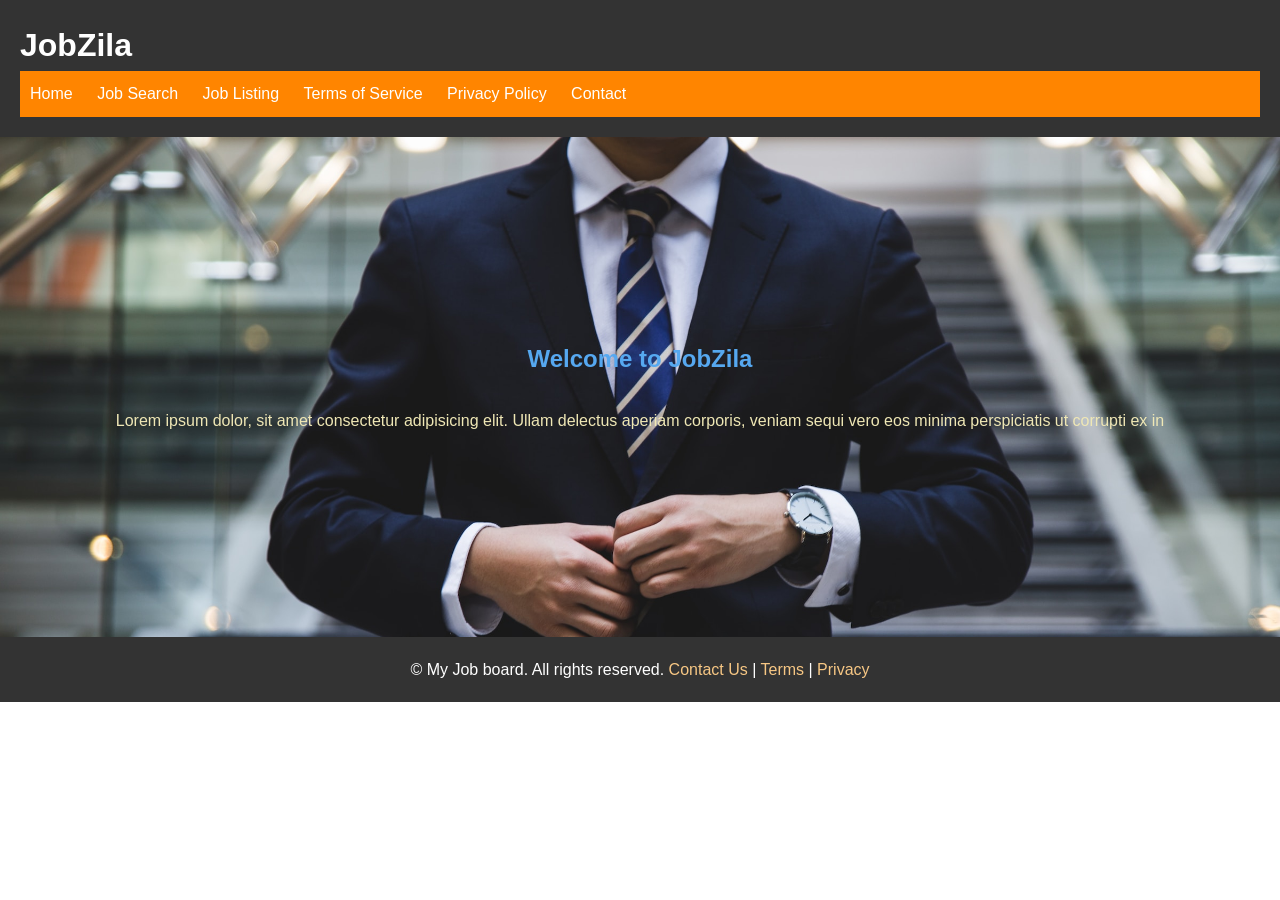
<file: html-projects/jobzila-html/index.html>
<!doctype html>
<html lang="en">
  <head>
    <meta charset="UTF-8" />
    <meta name="viewport" content="width=device-width, initial-scale=1.0" />
    <title>JobZila</title>
    <link rel="stylesheet" href="styles.css" />
  </head>
  <body>
    <header>
      <h1>JobZila</h1>
      <nav>
        <ul>
          <li><a href="index.html">Home</a></li>
          <li><a href="job_search.html">Job Search</a></li>
          <li><a href="job_listing.html">Job Listing</a></li>
          <li><a href="terms.html">Terms of Service</a></li>
          <li><a href="privacy.html">Privacy Policy</a></li>
          <li><a href="contact_us.html">Contact</a></li>
        </ul>
      </nav>
    </header>

    <main>
      <section class="hero">
        <section class="hero-section">
          <h2>Welcome to JobZila</h2>
          <p>
            Lorem ipsum dolor, sit amet consectetur adipisicing elit. Ullam
            delectus aperiam corporis, veniam sequi vero eos minima perspiciatis
            ut corrupti ex in
          </p>
        </section>
      </section>
    </main>

    <footer>
      <p>
        &copy; My Job board. All rights reserved.
        <a href="contact_us.html">Contact Us</a> |
        <a href="terms.html">Terms</a> |
        <a href="privacy.html">Privacy</a>
      </p>
    </footer>
  </body>
</html>
</file>
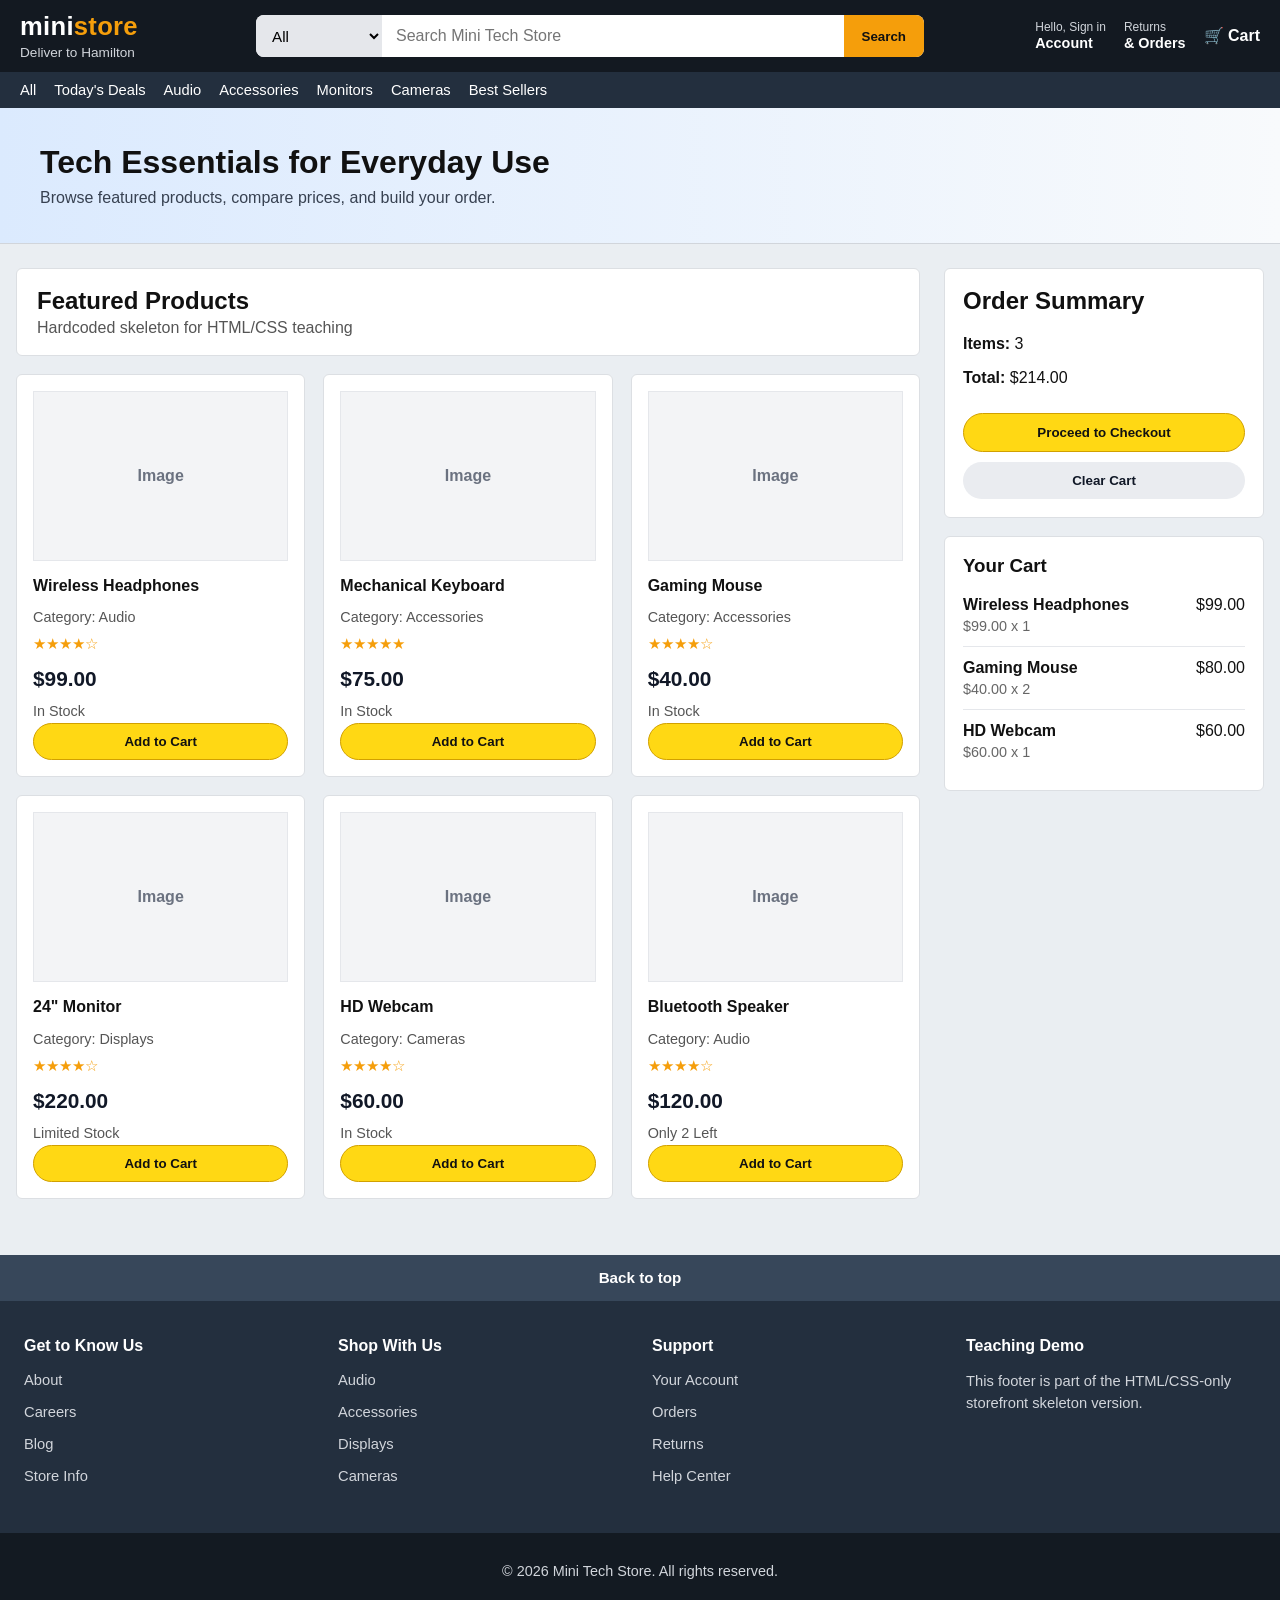
<file: html-projects/OnlineStoreHtml/index.html>
<!DOCTYPE html>
<html lang="en">
<head>
  <meta charset="UTF-8" />
  <meta name="viewport" content="width=device-width, initial-scale=1.0" />
  <title>Mini Tech Store Skeleton</title>
  <link rel="stylesheet" href="styles.css" />
</head>
<body>
  <!-- Top Utility Bar -->
  <header class="topbar">
    <div class="topbar-left">
      <div class="logo">mini<span>store</span></div>
      <div class="location">Deliver to Hamilton</div>
    </div>

    <div class="search-area">
      <select class="search-category">
        <option>All</option>
        <option>Audio</option>
        <option>Accessories</option>
        <option>Displays</option>
        <option>Cameras</option>
      </select>
      <input type="text" placeholder="Search Mini Tech Store" />
      <button class="search-btn">Search</button>
    </div>

    <div class="topbar-right">
      <div class="nav-box">
        <small>Hello, Sign in</small>
        <strong>Account</strong>
      </div>
      <div class="nav-box">
        <small>Returns</small>
        <strong>& Orders</strong>
      </div>
      <div class="cart-box">
        🛒 <strong>Cart</strong>
      </div>
    </div>
  </header>

  <!-- Secondary Nav -->
  <nav class="subnav">
    <a href="#">All</a>
    <a href="#">Today's Deals</a>
    <a href="#">Audio</a>
    <a href="#">Accessories</a>
    <a href="#">Monitors</a>
    <a href="#">Cameras</a>
    <a href="#">Best Sellers</a>
  </nav>

  <!-- Hero -->
  <section class="hero">
    <div class="hero-content">
      <h1>Tech Essentials for Everyday Use</h1>
      <p>Browse featured products, compare prices, and build your order.</p>
    </div>
  </section>

  <!-- Main Layout -->
  <main class="page-content">
    <!-- Left/Main Products -->
    <section class="products-section">
      <div class="section-title-row">
        <h2>Featured Products</h2>
        <p>Hardcoded skeleton for HTML/CSS teaching</p>
      </div>

      <div class="products-grid">
        <article class="product-card">
          <div class="product-image">Image</div>
          <h3>Wireless Headphones</h3>
          <p class="product-category">Category: Audio</p>
          <p class="product-rating">★★★★☆</p>
          <p class="product-price">$99.00</p>
          <p class="product-stock">In Stock</p>
          <button class="cart-btn">Add to Cart</button>
        </article>

        <article class="product-card">
          <div class="product-image">Image</div>
          <h3>Mechanical Keyboard</h3>
          <p class="product-category">Category: Accessories</p>
          <p class="product-rating">★★★★★</p>
          <p class="product-price">$75.00</p>
          <p class="product-stock">In Stock</p>
          <button class="cart-btn">Add to Cart</button>
        </article>

        <article class="product-card">
          <div class="product-image">Image</div>
          <h3>Gaming Mouse</h3>
          <p class="product-category">Category: Accessories</p>
          <p class="product-rating">★★★★☆</p>
          <p class="product-price">$40.00</p>
          <p class="product-stock">In Stock</p>
          <button class="cart-btn">Add to Cart</button>
        </article>

        <article class="product-card">
          <div class="product-image">Image</div>
          <h3>24" Monitor</h3>
          <p class="product-category">Category: Displays</p>
          <p class="product-rating">★★★★☆</p>
          <p class="product-price">$220.00</p>
          <p class="product-stock">Limited Stock</p>
          <button class="cart-btn">Add to Cart</button>
        </article>

        <article class="product-card">
          <div class="product-image">Image</div>
          <h3>HD Webcam</h3>
          <p class="product-category">Category: Cameras</p>
          <p class="product-rating">★★★★☆</p>
          <p class="product-price">$60.00</p>
          <p class="product-stock">In Stock</p>
          <button class="cart-btn">Add to Cart</button>
        </article>

        <article class="product-card">
          <div class="product-image">Image</div>
          <h3>Bluetooth Speaker</h3>
          <p class="product-category">Category: Audio</p>
          <p class="product-rating">★★★★☆</p>
          <p class="product-price">$120.00</p>
          <p class="product-stock">Only 2 Left</p>
          <button class="cart-btn">Add to Cart</button>
        </article>
      </div>
    </section>

    <!-- Right/Order Summary -->
    <aside class="summary-section">
      <div class="summary-card">
        <h2>Order Summary</h2>
        <p><strong>Items:</strong> 3</p>
        <p><strong>Total:</strong> $214.00</p>
        <button class="buy-btn">Proceed to Checkout</button>
        <button class="clear-btn">Clear Cart</button>
      </div>

      <div class="cart-preview">
        <h3>Your Cart</h3>

        <div class="cart-item">
          <div>
            <strong>Wireless Headphones</strong>
            <p>$99.00 x 1</p>
          </div>
          <span>$99.00</span>
        </div>

        <div class="cart-item">
          <div>
            <strong>Gaming Mouse</strong>
            <p>$40.00 x 2</p>
          </div>
          <span>$80.00</span>
        </div>

        <div class="cart-item">
          <div>
            <strong>HD Webcam</strong>
            <p>$60.00 x 1</p>
          </div>
          <span>$60.00</span>
        </div>
      </div>
    </aside>
  </main>

  <!-- Footer -->
  <footer class="footer">
    <div class="footer-backtop">
      <a href="#">Back to top</a>
    </div>

    <div class="footer-main">
      <div class="footer-column">
        <h4>Get to Know Us</h4>
        <a href="#">About</a>
        <a href="#">Careers</a>
        <a href="#">Blog</a>
        <a href="#">Store Info</a>
      </div>

      <div class="footer-column">
        <h4>Shop With Us</h4>
        <a href="#">Audio</a>
        <a href="#">Accessories</a>
        <a href="#">Displays</a>
        <a href="#">Cameras</a>
      </div>

      <div class="footer-column">
        <h4>Support</h4>
        <a href="#">Your Account</a>
        <a href="#">Orders</a>
        <a href="#">Returns</a>
        <a href="#">Help Center</a>
      </div>

      <div class="footer-column">
        <h4>Teaching Demo</h4>
        <p>This footer is part of the HTML/CSS-only storefront skeleton version.</p>
      </div>
    </div>

    <div class="footer-bottom">
      <p>© 2026 Mini Tech Store. All rights reserved.</p>
    </div>
  </footer>
</body>
</html>
</file>
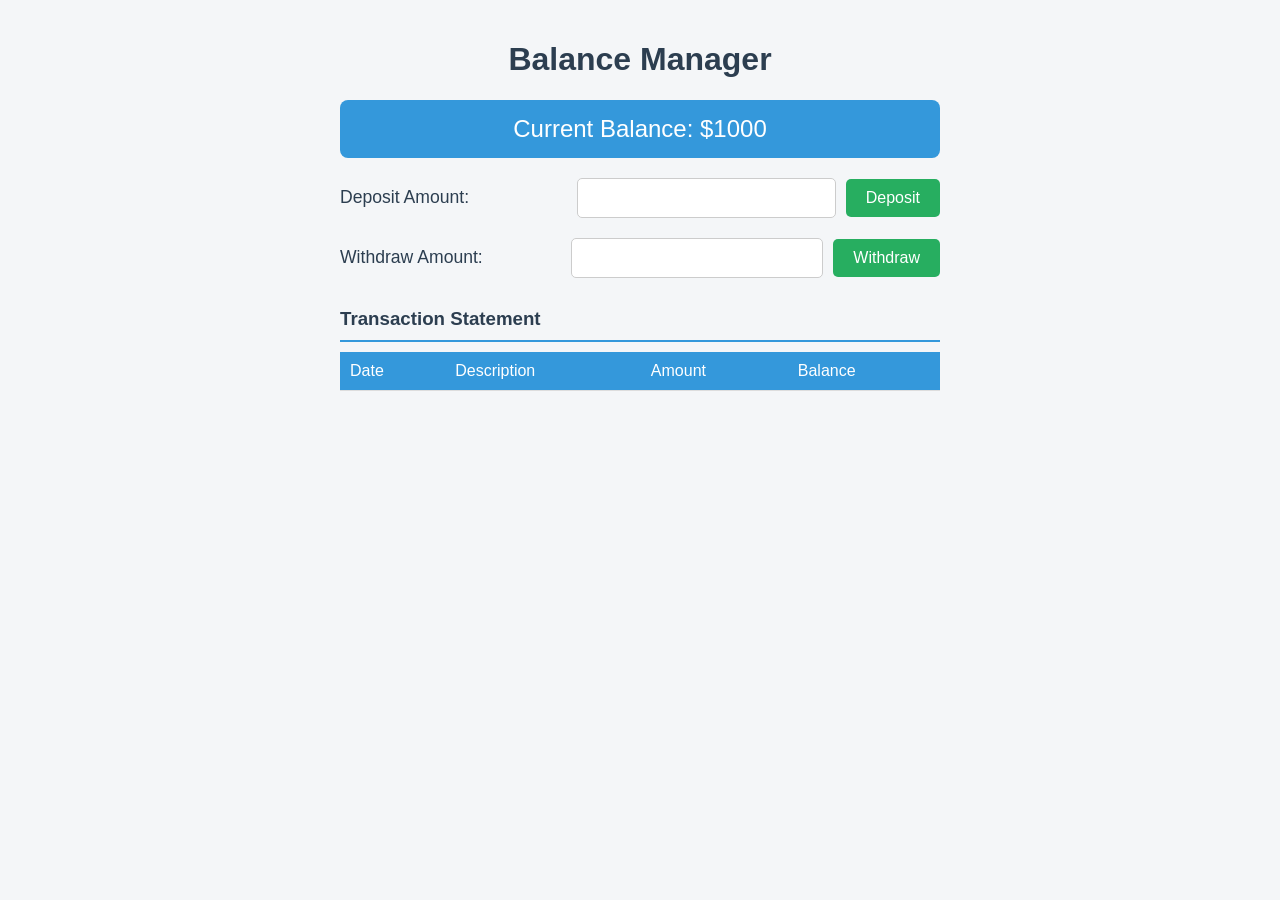
<file: html-projects/BankAccount/BanAcountV1/index.html>
<!DOCTYPE html>
<html lang="en">
  <head>
    <meta charset="UTF-8" />
    <meta name="viewport" content="width=device-width, initial-scale=1.0" />
    <title>Balance Manager</title>
    <style>
      /* General Styling */
      body {
        font-family: Arial, sans-serif;
        background-color: #f4f6f8;
        color: #333;
        max-width: 600px;
        margin: auto;
        padding: 20px;
      }
      h1 {
        color: #2c3e50;
        text-align: center;
      }
      .balance-container {
        text-align: center;
        background-color: #3498db;
        color: white;
        padding: 15px;
        border-radius: 8px;
        font-size: 1.5em;
        margin-top: 10px;
      }
      .input-group {
        display: flex;
        justify-content: space-between;
        align-items: center;
        margin-top: 20px;
      }
      label {
        font-size: 1.1em;
        flex: 1;
        color: #2c3e50;
      }
      input[type="number"] {
        padding: 10px;
        font-size: 1em;
        width: 100px;
        border-radius: 5px;
        border: 1px solid #ccc;
        flex: 1;
        margin-right: 10px;
      }
      button {
        padding: 10px 20px;
        font-size: 1em;
        border: none;
        border-radius: 5px;
        background-color: #27ae60;
        color: white;
        cursor: pointer;
      }
      button:hover {
        background-color: #2ecc71;
      }

      /* Statement Styling */
      #statement {
        margin-top: 30px;
      }
      #statement h3 {
        color: #2c3e50;
        border-bottom: 2px solid #3498db;
        padding-bottom: 10px;
        margin-bottom: 10px;
      }
      .transaction-table {
        width: 100%;
        border-collapse: collapse;
        margin-top: 10px;
      }
      .transaction-table th,
      .transaction-table td {
        padding: 10px;
        text-align: left;
        border-bottom: 1px solid #ddd;
      }
      .transaction-table th {
        background-color: #3498db;
        color: white;
        font-weight: normal;
      }
      .transaction-table tr:hover {
        background-color: #f1f1f1;
      }
      .debit {
        color: #e74c3c;
      }
      .credit {
        color: #27ae60;
      }
    </style>
  </head>
  <body>
    <h1>Balance Manager</h1>
    <div class="balance-container">
      Current Balance: $<span id="balance">1000</span>
    </div>

    <div class="input-group">
      <label for="depositAmount">Deposit Amount:</label>
      <input type="number" id="depositAmount" />
      <button onclick="makeDeposit()">Deposit</button>
    </div>

    <div class="input-group">
      <label for="withdrawAmount">Withdraw Amount:</label>
      <input type="number" id="withdrawAmount" />
      <button onclick="makeWithdrawal()">Withdraw</button>
    </div>

    <div id="statement">
      <h3>Transaction Statement</h3>
      <table class="transaction-table">
        <thead>
          <tr>
            <th>Date</th>
            <th>Description</th>
            <th>Amount</th>
            <th>Balance</th>
          </tr>
        </thead>
        <tbody id="transactions"></tbody>
      </table>
    </div>

    <script>
      let balance = 1000;
      document.getElementById("balance").textContent = balance;

      function makeDeposit() {
        const amount = parseFloat(document.getElementById("depositAmount").value);
        if (amount > 0) {
          deposit(amount);
          addTransaction("Credit", amount);
        } else {
          alert("Enter a valid deposit amount.");
        }
      }

      function makeWithdrawal() {
        const amount = parseFloat(document.getElementById("withdrawAmount").value);
        if (amount > 0 && amount <= balance) {
          withdraw(amount);
          addTransaction("Debit", amount);
        } else if (amount > balance) {
          alert("Insufficient balance.");
        } else {
          alert("Enter a valid withdrawal amount.");
        }
      }

      function withdraw(amount) {
        balance -= amount;
        updateBalanceDisplay();
      }

      function deposit(amount) {
        balance += amount;
        updateBalanceDisplay();
      }

      function updateBalanceDisplay() {
        document.getElementById("balance").textContent = balance;
      }

      function addTransaction(type, amount) {
        const transactionList = document.getElementById("transactions");
        const transactionRow = document.createElement("tr");
        const date = new Date().toLocaleString();

        transactionRow.innerHTML = `
          <td>${date}</td>
          <td>${type === "Credit" ? "Deposit" : "Withdrawal"}</td>
          <td class="${type.toLowerCase()}">$${amount}</td>
          <td>$${balance}</td>
        `;
        transactionList.appendChild(transactionRow);
      }
    </script>
  </body>
</html>
</file>
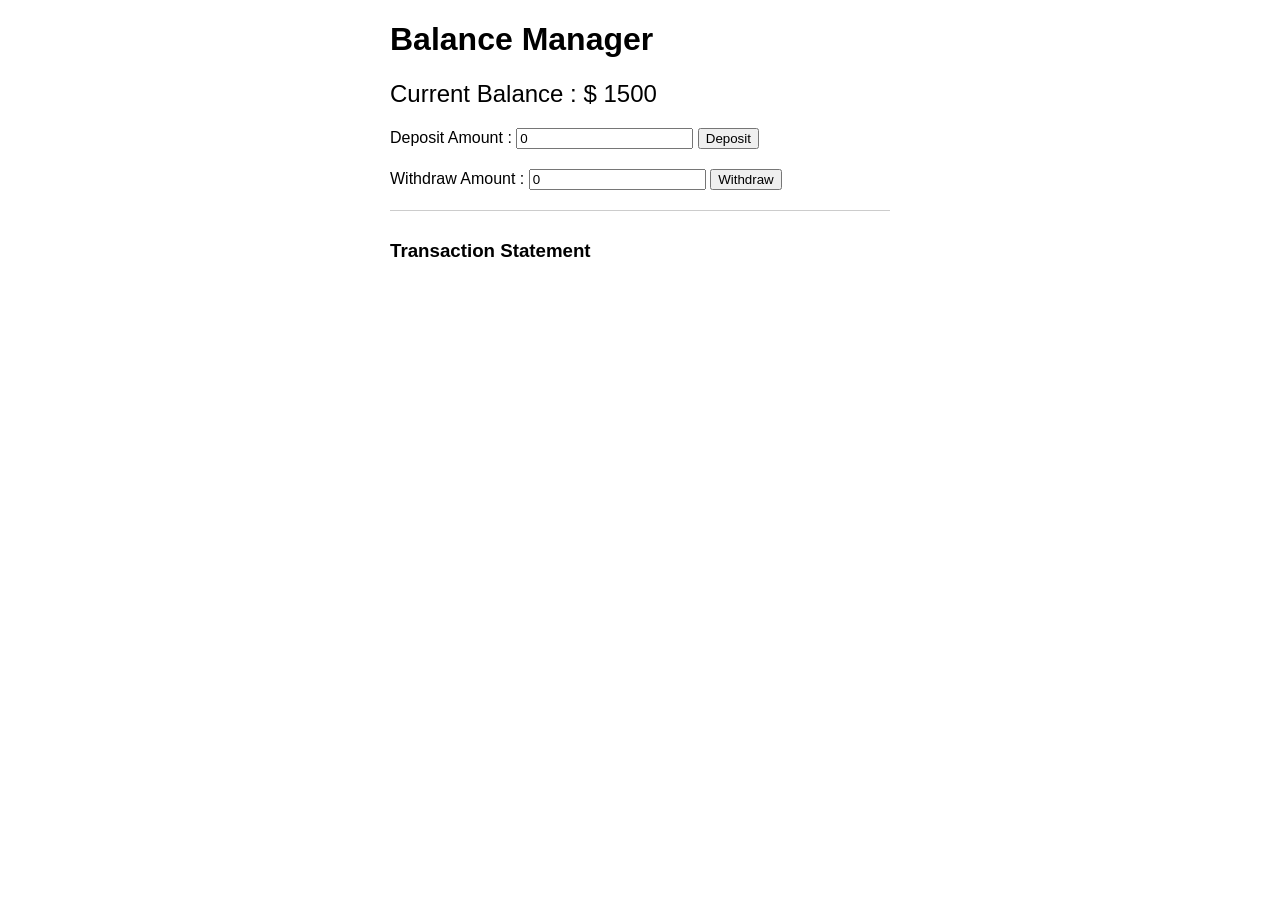
<file: html-projects/BankAccount/BankAccount_V0/index.html>
<!DOCTYPE html>
<html lang="en">
<head>
    <meta charset="UTF-8">
    <meta name="viewport" content="width=device-width, initial-scale=1.0">
    <title>My Bank Account</title>
    <link rel="stylesheet" href="styles.css">
</head>
<body>
    <h1>Balance Manager</h1>
    <div class="balance" id="balance-container">
        Current Balance : $ <span id="balance">1000</span>
    </div>

    <div class="input-group">
        <label for="depositAmount">Deposit Amount : </label>
        <input type="number" name="" id="depositAmount" value="0">
        <button onclick="makeDeposit()">Deposit</button>
    </div>

    <div class="input-group">
        <label for="withdrawAmount">Withdraw Amount : </label>
        <input type="number" name="" id="withdrawAmount" value="0">
        <button onclick="makeWithdrawal()">Withdraw</button>
    </div>

<div id="statement">
    <h3>Transaction Statement</h3>
    <ul id="transaction">
        
    </ul>
</div>





    <script src="script.js">

    </script>
</body>
</html>
</file>
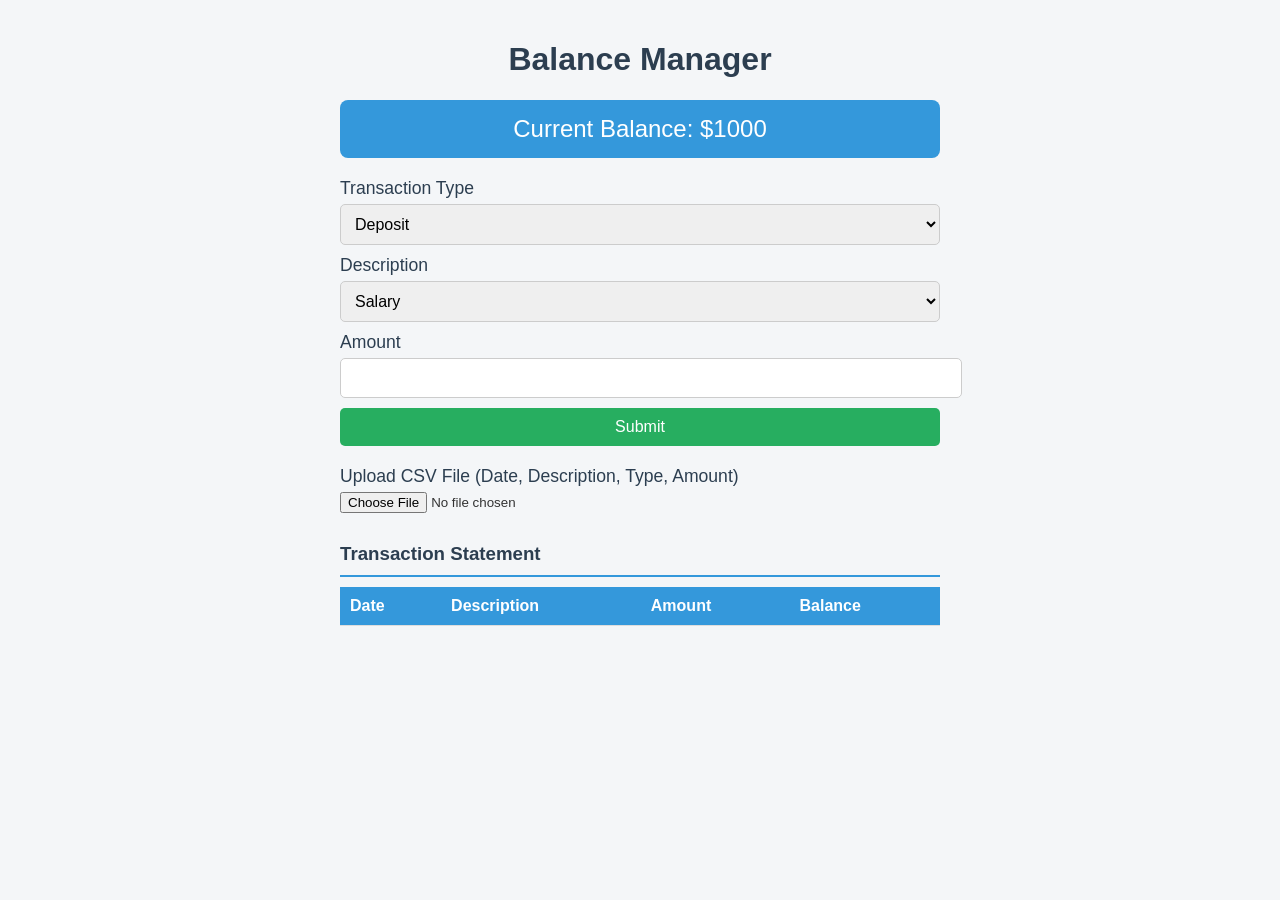
<file: html-projects/BankAccount/BankAccountFileUpload/index.html>
<!DOCTYPE html>
<html lang="en">
  <head>
    <meta charset="UTF-8" />
    <meta name="viewport" content="width=device-width, initial-scale=1.0" />
    <title>Balance Manager</title>
    <style>
      /* General Styling */
      body {
        font-family: Arial, sans-serif;
        background-color: #f4f6f8;
        color: #333;
        max-width: 600px;
        margin: auto;
        padding: 20px;
      }
      h1 {
        color: #2c3e50;
        text-align: center;
      }
      .balance-container {
        text-align: center;
        background-color: #3498db;
        color: white;
        padding: 15px;
        border-radius: 8px;
        font-size: 1.5em;
        margin-top: 10px;
      }
      .input-group {
        display: flex;
        flex-direction: column;
        margin-top: 20px;
      }
      label {
        font-size: 1.1em;
        margin-bottom: 5px;
        color: #2c3e50;
      }
      input[type="number"],
      select,
      input[type="text"] {
        padding: 10px;
        font-size: 1em;
        width: 100%;
        border-radius: 5px;
        border: 1px solid #ccc;
        margin-bottom: 10px;
      }
      button {
        padding: 10px;
        font-size: 1em;
        border: none;
        border-radius: 5px;
        background-color: #27ae60;
        color: white;
        cursor: pointer;
      }
      button:hover {
        background-color: #2ecc71;
      }
      #statement {
        margin-top: 30px;
      }
      #statement h3 {
        color: #2c3e50;
        border-bottom: 2px solid #3498db;
        padding-bottom: 10px;
        margin-bottom: 10px;
      }
      .transaction-table {
        width: 100%;
        border-collapse: collapse;
        margin-top: 10px;
      }
      .transaction-table th,
      .transaction-table td {
        padding: 10px;
        text-align: left;
        border-bottom: 1px solid #ddd;
      }
      .transaction-table th {
        background-color: #3498db;
        color: white;
      }
      .transaction-table tr:hover {
        background-color: #f1f1f1;
      }
      .debit {
        color: #e74c3c;
      }
      .credit {
        color: #27ae60;
      }
      .hidden {
        display: none;
      }
    </style>
  </head>
  <body>
    <h1>Balance Manager</h1>
    <div class="balance-container">
      Current Balance: $<span id="balance">1000</span>
    </div>

    <div class="input-group">
      <label for="transactionType">Transaction Type</label>
      <select id="transactionType" onchange="toggleTransactionFields()">
        <option value="Deposit">Deposit</option>
        <option value="Withdraw">Withdraw</option>
      </select>

      <label for="transactionDescription">Description</label>
      <select id="transactionDescription" onchange="toggleCustomDescription()">
        <option value="Salary">Salary</option>
        <option value="Shopping">Shopping</option>
        <option value="Entertainment">Entertainment</option>
        <option value="Other">Other</option>
      </select>

      <input
        type="text"
        id="customDescription"
        class="hidden"
        placeholder="Enter custom description"
      />

      <label for="amount">Amount</label>
      <input type="number" id="amount" />

      <button onclick="makeTransaction()">Submit</button>
    </div>

    <!-- File Upload for CSV -->
    <div class="input-group">
      <label for="csvFile">Upload CSV File (Date, Description, Type, Amount)</label>
      <input type="file" id="csvFile" accept=".csv" onchange="handleFileUpload(event)" />
    </div>

    <div id="statement">
      <h3>Transaction Statement</h3>
      <table class="transaction-table">
        <thead>
          <tr>
            <th>Date</th>
            <th>Description</th>
            <th>Amount</th>
            <th>Balance</th>
          </tr>
        </thead>
        <tbody id="transactions"></tbody>
      </table>
    </div>

    <script>
      let balance = 1000;
      document.getElementById("balance").textContent = balance;

      function toggleTransactionFields() {
        const type = document.getElementById("transactionType").value;
        document.getElementById("amount").placeholder =
          type === "Deposit" ? "Enter deposit amount" : "Enter withdrawal amount";
      }

      function toggleCustomDescription() {
        const description = document.getElementById("transactionDescription").value;
        const customDescriptionField = document.getElementById("customDescription");
        if (description === "Other") {
          customDescriptionField.classList.remove("hidden");
        } else {
          customDescriptionField.classList.add("hidden");
        }
      }

      function makeTransaction() {
        const type = document.getElementById("transactionType").value;
        const amount = parseFloat(document.getElementById("amount").value);
        const description =
          document.getElementById("transactionDescription").value === "Other"
            ? document.getElementById("customDescription").value
            : document.getElementById("transactionDescription").value;

        if (!amount || amount <= 0) {
          alert("Please enter a valid amount.");
          return;
        }
        if (type === "Withdraw" && amount > balance) {
          alert("Insufficient balance.");
          return;
        }
        if (type === "Withdraw") {
          withdraw(amount);
        } else {
          deposit(amount);
        }
        addTransaction(type, description, amount);
      }

      function withdraw(amount) {
        balance -= amount;
        updateBalanceDisplay();
      }

      function deposit(amount) {
        balance += amount;
        updateBalanceDisplay();
      }

      function updateBalanceDisplay() {
        document.getElementById("balance").textContent = balance;
      }

      function addTransaction(type, description, amount) {
        const transactionList = document.getElementById("transactions");
        const transactionRow = document.createElement("tr");
        const date = new Date().toLocaleString();
        const amountClass = type === "Deposit" ? "credit" : "debit";

        transactionRow.innerHTML = `
          <td>${date}</td>
          <td>${description}</td>
          <td class="${amountClass}">$${amount}</td>
          <td>$${balance}</td>
        `;
        transactionList.appendChild(transactionRow);
      }

      // Function to handle CSV file upload
      function handleFileUpload(event) {
        const file = event.target.files[0];
        const reader = new FileReader();

        reader.onload = function (e) {
          const rows = e.target.result.split("\n");
          rows.forEach((row) => {
            const [date, description, type, amount] = row.split(",");
            const amountNum = parseFloat(amount);

            if (type.trim() === "Debit" && amountNum <= balance) {
              withdraw(amountNum);
              addTransaction("Debit", description.trim(), amountNum);
            } else if (type.trim() === "Credit") {
              deposit(amountNum);
              addTransaction("Credit", description.trim(), amountNum);
            }
          });
        };

        reader.readAsText(file);
        
      }

    


    </script>
  </body>
</html>
</file>
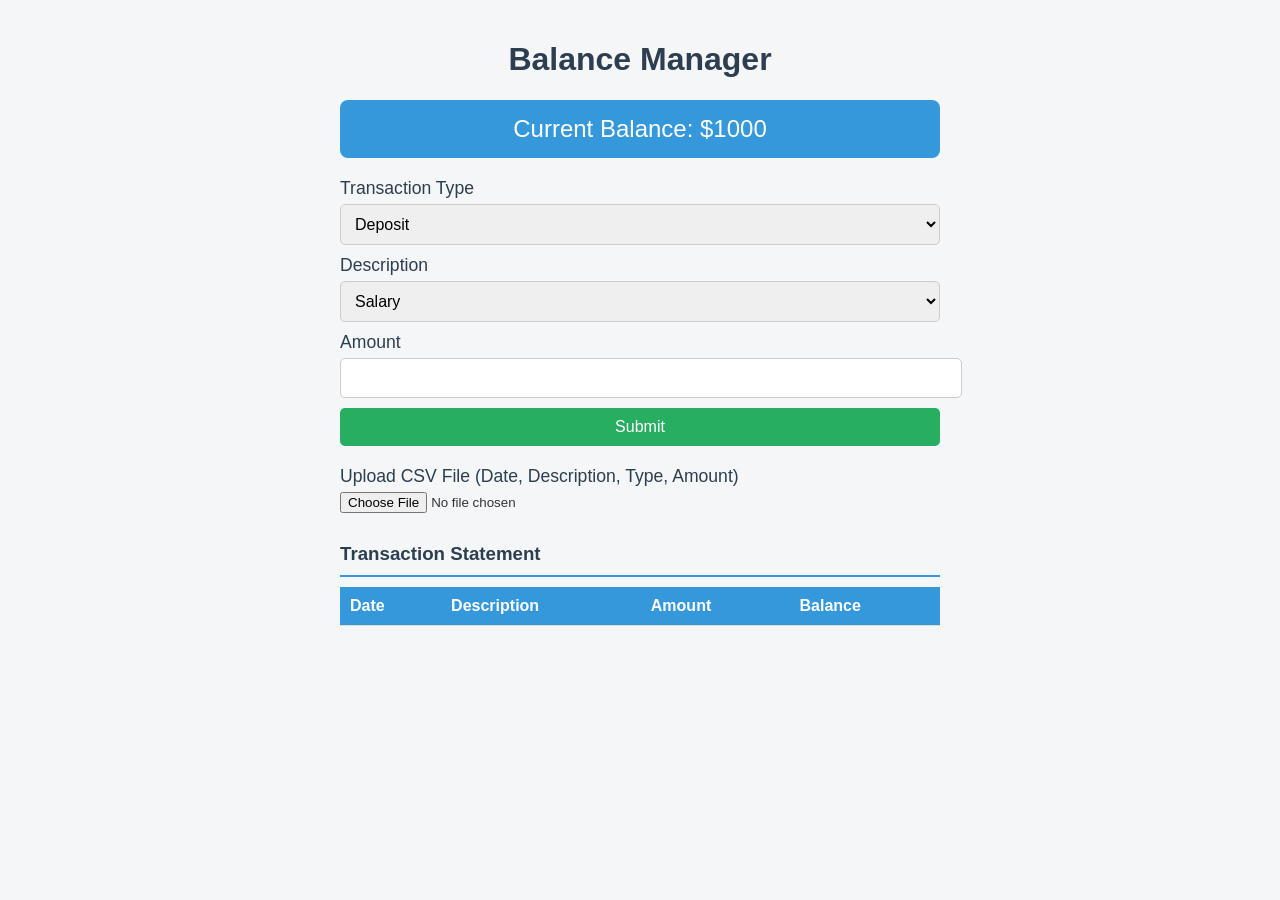
<file: html-projects/BankAccount/BankAccountLocalStorage/index.html>
<!DOCTYPE html>
<html lang="en">
  <head>
    <meta charset="UTF-8" />
    <meta name="viewport" content="width=device-width, initial-scale=1.0" />
    <title>Balance Manager</title>
    <style>
      /* General Styling */
      body {
        font-family: Arial, sans-serif;
        background-color: #f4f6f8;
        color: #333;
        max-width: 600px;
        margin: auto;
        padding: 20px;
      }
      h1 {
        color: #2c3e50;
        text-align: center;
      }
      .balance-container {
        text-align: center;
        background-color: #3498db;
        color: white;
        padding: 15px;
        border-radius: 8px;
        font-size: 1.5em;
        margin-top: 10px;
      }
      .input-group {
        display: flex;
        flex-direction: column;
        margin-top: 20px;
      }
      label {
        font-size: 1.1em;
        margin-bottom: 5px;
        color: #2c3e50;
      }
      input[type="number"],
      select,
      input[type="text"] {
        padding: 10px;
        font-size: 1em;
        width: 100%;
        border-radius: 5px;
        border: 1px solid #ccc;
        margin-bottom: 10px;
      }
      button {
        padding: 10px;
        font-size: 1em;
        border: none;
        border-radius: 5px;
        background-color: #27ae60;
        color: white;
        cursor: pointer;
      }
      button:hover {
        background-color: #2ecc71;
      }
      #statement {
        margin-top: 30px;
      }
      #statement h3 {
        color: #2c3e50;
        border-bottom: 2px solid #3498db;
        padding-bottom: 10px;
        margin-bottom: 10px;
      }
      .transaction-table {
        width: 100%;
        border-collapse: collapse;
        margin-top: 10px;
      }
      .transaction-table th,
      .transaction-table td {
        padding: 10px;
        text-align: left;
        border-bottom: 1px solid #ddd;
      }
      .transaction-table th {
        background-color: #3498db;
        color: white;
      }
      .transaction-table tr:hover {
        background-color: #f1f1f1;
      }
      .debit {
        color: #e74c3c;
      }
      .credit {
        color: #27ae60;
      }
      .hidden {
        display: none;
      }
    </style>
  </head>
  <body>
    <h1>Balance Manager</h1>
    <div class="balance-container">
      Current Balance: $<span id="balance">1000</span>
    </div>

    <div class="input-group">
      <label for="transactionType">Transaction Type</label>
      <select id="transactionType" onchange="toggleTransactionFields()">
        <option value="Deposit">Deposit</option>
        <option value="Withdraw">Withdraw</option>
      </select>

      <label for="transactionDescription">Description</label>
      <select id="transactionDescription" onchange="toggleCustomDescription()">
        <option value="Salary">Salary</option>
        <option value="Shopping">Shopping</option>
        <option value="Entertainment">Entertainment</option>
        <option value="Other">Other</option>
      </select>

      <input
        type="text"
        id="customDescription"
        class="hidden"
        placeholder="Enter custom description"
      />

      <label for="amount">Amount</label>
      <input type="number" id="amount" />

      <button onclick="makeTransaction()">Submit</button>
    </div>

    <!-- File Upload for CSV -->
    <div class="input-group">
      <label for="csvFile">Upload CSV File (Date, Description, Type, Amount)</label>
      <input type="file" id="csvFile" accept=".csv" onchange="handleFileUpload(event)" />
    </div>

    <div id="statement">
      <h3>Transaction Statement</h3>
      <table class="transaction-table">
        <thead>
          <tr>
            <th>Date</th>
            <th>Description</th>
            <th>Amount</th>
            <th>Balance</th>
          </tr>
        </thead>
        <tbody id="transactions"></tbody>
      </table>
    </div>

    <script>
      // Initialize balance and load data from local storage if available
      let balance = parseFloat(localStorage.getItem("balance")) || 1000;
      document.getElementById("balance").textContent = balance;
      loadTransactionsFromLocalStorage();

      function toggleTransactionFields() {
        const type = document.getElementById("transactionType").value;
        document.getElementById("amount").placeholder =
          type === "Deposit" ? "Enter deposit amount" : "Enter withdrawal amount";
      }

      function toggleCustomDescription() {
        const description = document.getElementById("transactionDescription").value;
        const customDescriptionField = document.getElementById("customDescription");
        customDescriptionField.classList.toggle("hidden", description !== "Other");
      }

      function makeTransaction() {
        const type = document.getElementById("transactionType").value;
        const amount = parseFloat(document.getElementById("amount").value);
        const description =
          document.getElementById("transactionDescription").value === "Other"
            ? document.getElementById("customDescription").value
            : document.getElementById("transactionDescription").value;

        if (!amount || amount <= 0) {
          alert("Please enter a valid amount.");
          return;
        }
        if (type === "Withdraw" && amount > balance) {
          alert("Insufficient balance.");
          return;
        }
        if (type === "Withdraw") {
          withdraw(amount);
        } else {
          deposit(amount);
        }
        addTransaction(type, description, amount);
        saveToLocalStorage();
      }

      function withdraw(amount) {
        balance -= amount;
        updateBalanceDisplay();
      }

      function deposit(amount) {
        balance += amount;
        updateBalanceDisplay();
      }

      function updateBalanceDisplay() {
        document.getElementById("balance").textContent = balance;
      }

      function addTransaction(type, description, amount) {
        const transactionList = document.getElementById("transactions");
        const transactionRow = document.createElement("tr");
        const date = new Date().toLocaleString();
        const amountClass = type === "Deposit" ? "credit" : "debit";

        transactionRow.innerHTML = `
          <td>${date}</td>
          <td>${description}</td>
          <td class="${amountClass}">$${amount}</td>
          <td>$${balance}</td>
        `;
        transactionList.appendChild(transactionRow);
      }

      // Function to handle CSV file upload
      function handleFileUpload(event) {
        const file = event.target.files[0];
        const reader = new FileReader();

        reader.onload = function (e) {
          const rows = e.target.result.split("\n");
          rows.forEach((row) => {
            const [date, description, type, amount] = row.split(",");
            const amountNum = parseFloat(amount);

            if (type.trim() === "Debit" && amountNum <= balance) {
              withdraw(amountNum);
              addTransaction("Debit", description.trim(), amountNum);
            } else if (type.trim() === "Credit") {
              deposit(amountNum);
              addTransaction("Credit", description.trim(), amountNum);
            }
          });
          saveToLocalStorage();
        };

        reader.readAsText(file);
      }

      // Save data to local storage
      function saveToLocalStorage() {
        localStorage.setItem("balance", balance);
        localStorage.setItem("transactions", document.getElementById("transactions").innerHTML);
      }

      // Load transactions from local storage on page load
      function loadTransactionsFromLocalStorage() {
        const storedTransactions = localStorage.getItem("transactions");
        if (storedTransactions) {
          document.getElementById("transactions").innerHTML = storedTransactions;
        }
      }
    </script>
  </body>
</html>
</file>
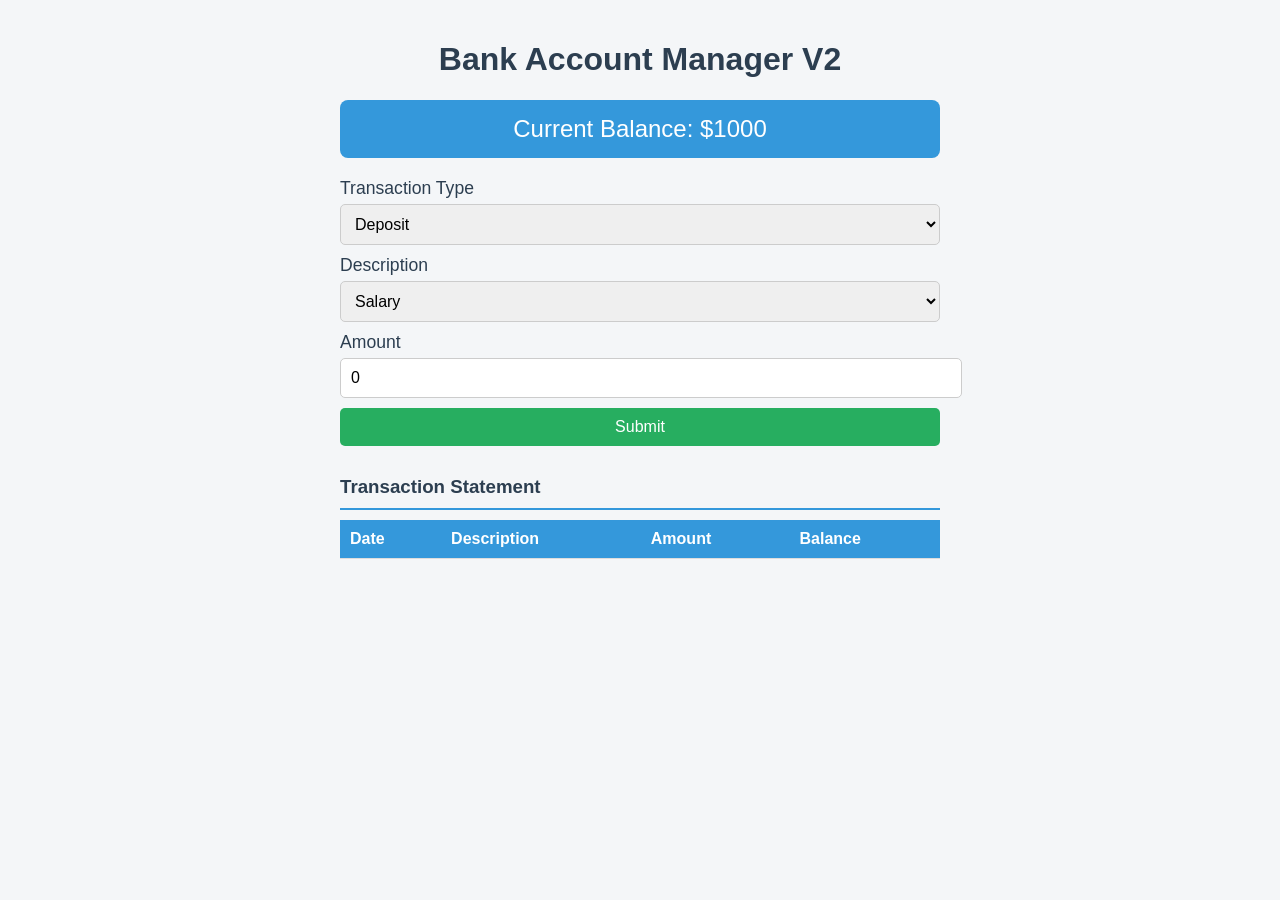
<file: html-projects/BankAccount/BankAccountV2/index.html>
<!DOCTYPE html>
<html lang="en">
  <head>
    <meta charset="UTF-8" />
    <meta name="viewport" content="width=device-width, initial-scale=1.0" />
    <title>Bank Account Manager V2</title>
    <link rel="stylesheet" href="styles.css" />
  </head>
  <body>
    <h1>Bank Account Manager V2</h1>
    <div class="balance-container">
      Current Balance: $<span  id="balance">1050</span>
    </div>
    <div class="input-group">
      <label for="transactionType">Transaction Type</label>
      <select id="transactionType" onchange="toggleTransactionFields()">
        <option value="Deposit">Deposit</option>
        <option value="Withdraw">Withdraw</option>
      </select>
      <label for="transactionDescription">Description</label>
      <select id="transactionDescription" onchange="toggleCustomDescription()">
        <option value="Salary">Salary</option>
        <option value="Shopping">Shopping</option>
        <option value="Entertainment">Entertainment</option>
        <option value="Transportation">Transportation</option>
        <option value="Other">Other</option>
      </select>

      <input
        type="text"
        id="customDescription"
        class="hidden"
        placeholder="Enter custom description"
      />
      <label for="amount">Amount</label>
      <input type="number" id="amount" value="0" />
      <button onclick="makeTransaction()">Submit</button>
    </div>
    <div id="statement">
      <h3>Transaction Statement</h3>
      <table class="transaction-table">
        <thead>
          <tr>
            <th>Date</th>
            <th>Description</th>
            <th>Amount</th>
            <th>Balance</th>
          </tr>
          
         
        </thead>

        <tbody id="transactions">
          

        </tbody>
        
      </table>
    </div>

    <script src="script.js"></script>
  </body>
</html>
</file>
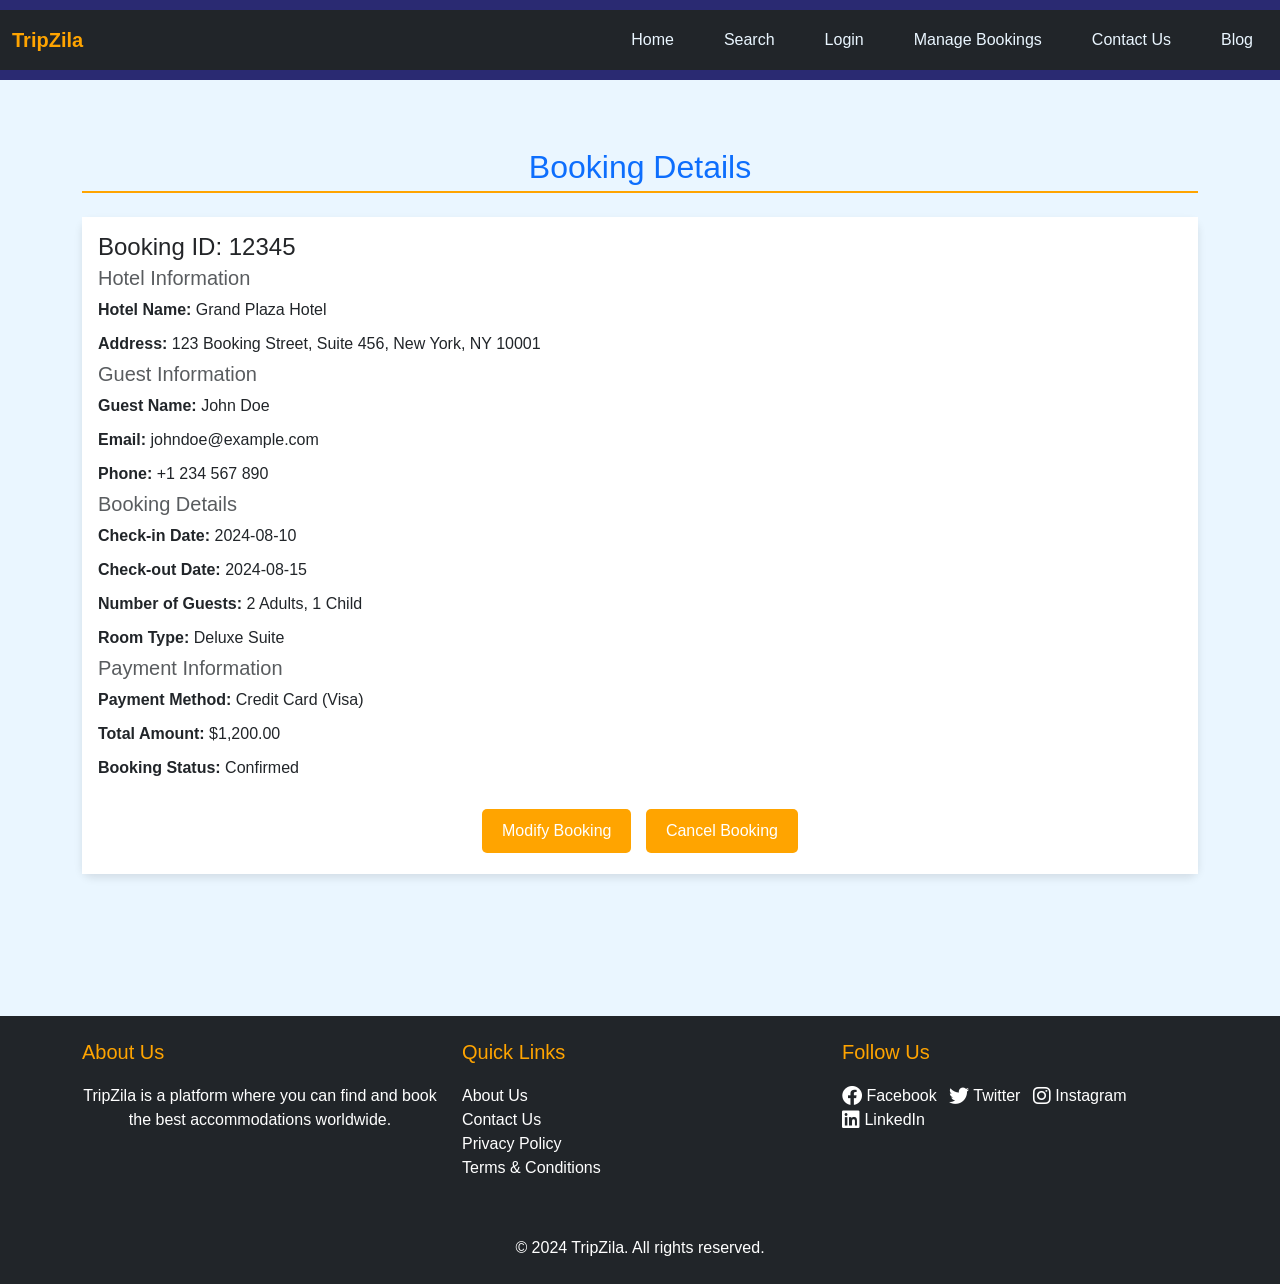
<file: html-projects/booking/booking-details.html>
<!DOCTYPE html>
<html lang="en">
<head>
    <meta charset="UTF-8">
    <meta name="viewport" content="width=device-width, initial-scale=1.0">
    <title>Booking Details | TripZila</title>
    <link href="https://cdn.jsdelivr.net/npm/bootstrap@5.3.0/dist/css/bootstrap.min.css" rel="stylesheet">
    <link rel="stylesheet" href="styles.css">
    <link rel="stylesheet" href="https://cdnjs.cloudflare.com/ajax/libs/font-awesome/6.0.0-beta3/css/all.min.css">
</head>
<body>
    <header>

        
        <nav class="navbar navbar-expand-lg navbar-dark bg-dark">
            <div class="container-fluid">
                <a class="navbar-brand" href="index.html">TripZila</a>
                <button class="navbar-toggler" type="button" data-bs-toggle="collapse" data-bs-target="#navbarNav" aria-controls="navbarNav" aria-expanded="false" aria-label="Toggle navigation">
                    <span class="navbar-toggler-icon"></span>
                </button>
                <div class="collapse navbar-collapse" id="navbarNav">
                    <ul class="navbar-nav ms-auto">
                        <li class="nav-item">
                            <a class="nav-link" href="index.html">Home</a>
                        </li>
                        <li class="nav-item">
                            <a class="nav-link" href="search.html">Search</a>
                        </li>
                        <li class="nav-item">
                            <a class="nav-link" href="login.html">Login</a>
                        </li>
                     
                        <li class="nav-item">
                            <a class="nav-link" href="manage-bookings.html">Manage Bookings</a>
                        </li>
                        <li class="nav-item">
                            <a class="nav-link active" href="contact.html">Contact Us</a>
                        </li>
                        <li class="nav-item">
                            <a class="nav-link" href="blog.html">Blog</a>
                        </li>
                    </ul>
                </div>
            </div>
        </nav>
    </header>

    <main class="container my-5">
        <h2 class="text-center text-primary mb-4">Booking Details</h2>
        <div class="card">
            <div class="card-body">
                <h4 class="card-title">Booking ID: <span id="booking-id">12345</span></h4>
                <h5 class="card-subtitle mb-2 text-muted">Hotel Information</h5>
                <p class="card-text"><strong>Hotel Name:</strong> Grand Plaza Hotel</p>
                <p class="card-text"><strong>Address:</strong> 123 Booking Street, Suite 456, New York, NY 10001</p>
                
                <h5 class="card-subtitle mb-2 text-muted">Guest Information</h5>
                <p class="card-text"><strong>Guest Name:</strong> John Doe</p>
                <p class="card-text"><strong>Email:</strong> johndoe@example.com</p>
                <p class="card-text"><strong>Phone:</strong> +1 234 567 890</p>
                
                <h5 class="card-subtitle mb-2 text-muted">Booking Details</h5>
                <p class="card-text"><strong>Check-in Date:</strong> 2024-08-10</p>
                <p class="card-text"><strong>Check-out Date:</strong> 2024-08-15</p>
                <p class="card-text"><strong>Number of Guests:</strong> 2 Adults, 1 Child</p>
                <p class="card-text"><strong>Room Type:</strong> Deluxe Suite</p>
                
                <h5 class="card-subtitle mb-2 text-muted">Payment Information</h5>
                <p class="card-text"><strong>Payment Method:</strong> Credit Card (Visa)</p>
                <p class="card-text"><strong>Total Amount:</strong> $1,200.00</p>
                <p class="card-text"><strong>Booking Status:</strong> Confirmed</p>

                <div class="text-center mt-4">
                    <a href="edit-booking.html?bookingId=12345" class="btn btn-warning">Modify Booking</a>
                    <button class="btn btn-danger" onclick="confirmCancel('12345')">Cancel Booking</button>
                </div>
            </div>
        </div>
    </main>

    <footer class="bg-dark text-white py-4">
        <div class="container">
            <div class="row">
                <div class="col-md-4 mb-3">
                    <h5>About Us</h5>
                    <p>TripZila is a platform where you can find and book the best accommodations worldwide.</p>
                </div>
                <div class="col-md-4 mb-3">
                    <h5>Quick Links</h5>
                    <ul class="list-unstyled">
                        <li><a href="about.html" class="text-white text-decoration-none">About Us</a></li>
                        <li><a href="contact.html" class="text-white text-decoration-none">Contact Us</a></li>
                        <li><a href="privacy-policy.html" class="text-white text-decoration-none">Privacy Policy</a></li>
                        <li><a href="terms-conditions.html" class="text-white text-decoration-none">Terms & Conditions</a></li>
                    </ul>
                </div>
                <div class="col-md-4">
                    <h5>Follow Us</h5>
                    <ul class="list-inline">
                        <li class="list-inline-item">
                            <a href="https://facebook.com" target="_blank" class="text-white text-decoration-none">
                                <i class="fab fa-facebook fa-lg"></i> Facebook
                            </a>
                        </li>
                        <li class="list-inline-item">
                            <a href="https://twitter.com" target="_blank" class="text-white text-decoration-none">
                                <i class="fab fa-twitter fa-lg"></i> Twitter
                            </a>
                        </li>
                        <li class="list-inline-item">
                            <a href="https://instagram.com" target="_blank" class="text-white text-decoration-none">
                                <i class="fab fa-instagram fa-lg"></i> Instagram
                            </a>
                        </li>
                        <li class="list-inline-item">
                            <a href="https://linkedin.com" target="_blank" class="text-white text-decoration-none">
                                <i class="fab fa-linkedin fa-lg"></i> LinkedIn
                            </a>
                        </li>
                    </ul>
                </div>
            </div>
            <div class="text-center mt-4">
                <p>&copy; 2024 TripZila. All rights reserved.</p>
            </div>
        </div>
    </footer>

    <script src="https://cdn.jsdelivr.net/npm/bootstrap@5.3.0/dist/js/bootstrap.bundle.min.js"></script>
    <script>
        function confirmCancel(bookingId) {
            if (confirm('Are you sure you want to cancel this booking?')) {
                // Implement the cancel booking logic here
                alert('Booking ' + bookingId + ' has been canceled.');
            }
        }
    </script>
</body>
</html>
</file>
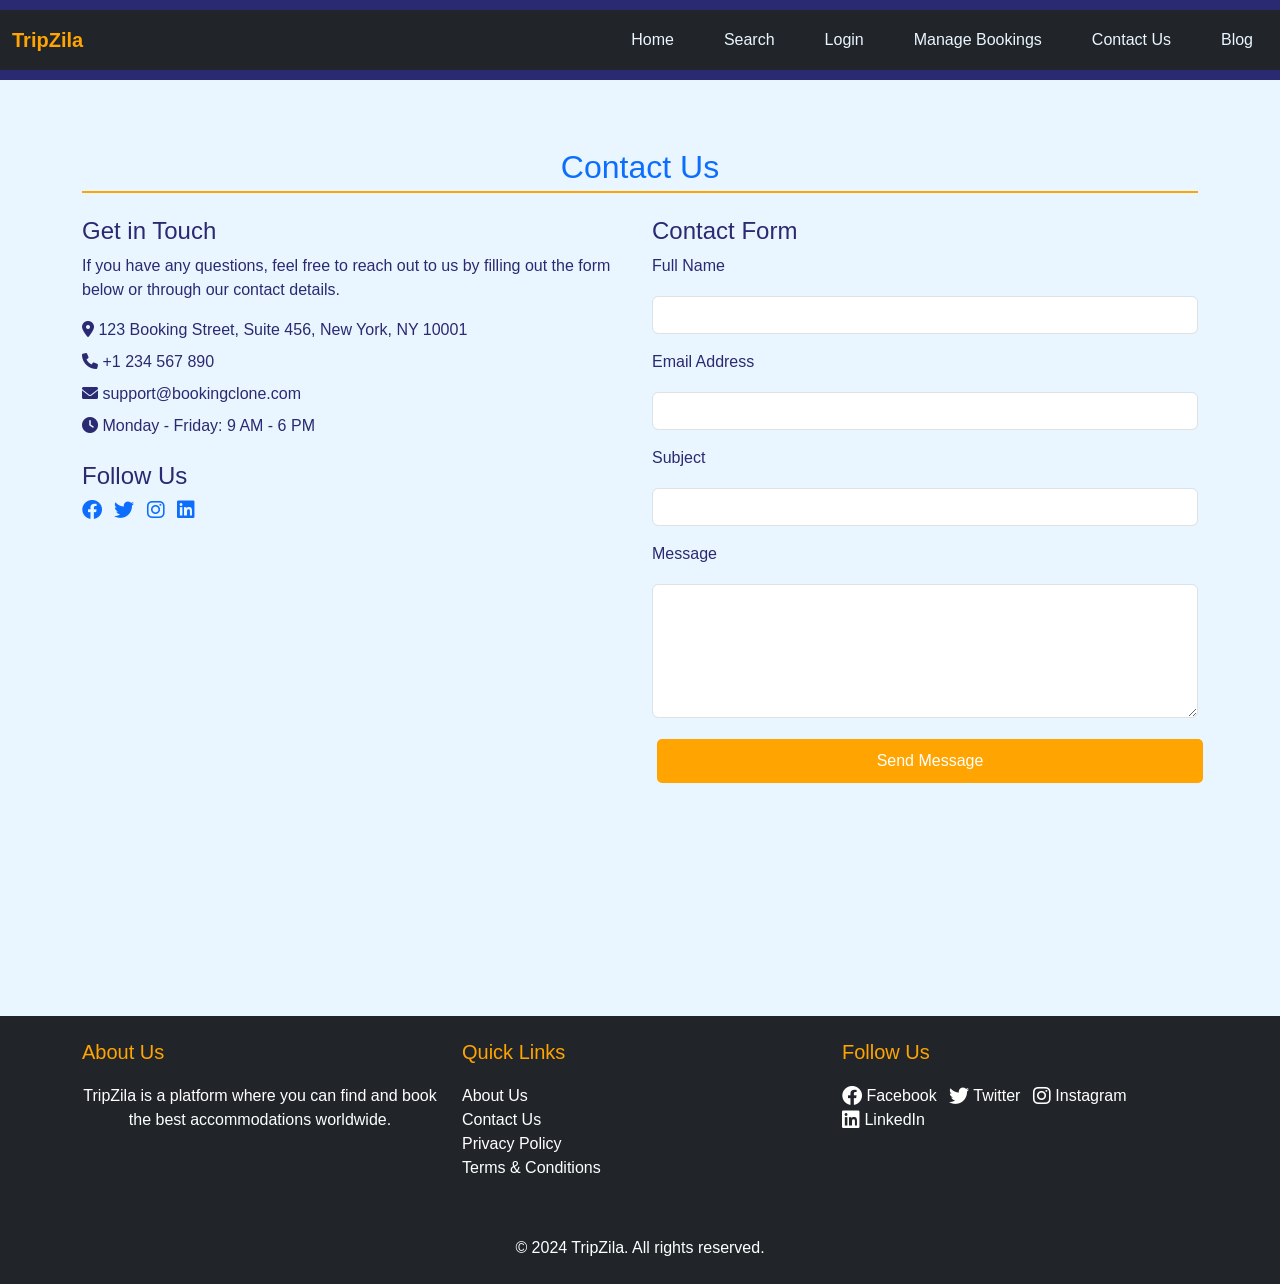
<file: html-projects/booking/contact.html>
<!DOCTYPE html>
<html lang="en">
<head>
    <meta charset="UTF-8">
    <meta name="viewport" content="width=device-width, initial-scale=1.0">
    <title>Contact Us | TripZila</title>
    <link href="https://cdn.jsdelivr.net/npm/bootstrap@5.3.0/dist/css/bootstrap.min.css" rel="stylesheet">
    <link rel="stylesheet" href="styles.css">
    <link rel="stylesheet" href="https://cdnjs.cloudflare.com/ajax/libs/font-awesome/6.0.0-beta3/css/all.min.css">
</head>
<body>
    <header>

        
        <nav class="navbar navbar-expand-lg navbar-dark bg-dark">
            <div class="container-fluid">
                <a class="navbar-brand" href="index.html">TripZila</a>
                <button class="navbar-toggler" type="button" data-bs-toggle="collapse" data-bs-target="#navbarNav" aria-controls="navbarNav" aria-expanded="false" aria-label="Toggle navigation">
                    <span class="navbar-toggler-icon"></span>
                </button>
                <div class="collapse navbar-collapse" id="navbarNav">
                    <ul class="navbar-nav ms-auto">
                        <li class="nav-item">
                            <a class="nav-link" href="index.html">Home</a>
                        </li>
                        <li class="nav-item">
                            <a class="nav-link" href="search.html">Search</a>
                        </li>
                        <li class="nav-item">
                            <a class="nav-link" href="login.html">Login</a>
                        </li>
                     
                        <li class="nav-item">
                            <a class="nav-link" href="manage-bookings.html">Manage Bookings</a>
                        </li>
                        <li class="nav-item">
                            <a class="nav-link active" href="contact.html">Contact Us</a>
                        </li>
                        <li class="nav-item">
                            <a class="nav-link" href="blog.html">Blog</a>
                        </li>
                    </ul>
                </div>
            </div>
        </nav>
    </header>

    <main class="container my-5">
        <h2 class="text-center text-primary mb-4">Contact Us</h2>
        <div class="row">
            <div class="col-md-6 mb-4">
                <h4>Get in Touch</h4>
                <p>If you have any questions, feel free to reach out to us by filling out the form below or through our contact details.</p>
                <ul class="list-unstyled">
                    <li class="mb-2">
                        <i class="fas fa-map-marker-alt"></i> 123 Booking Street, Suite 456, New York, NY 10001
                    </li>
                    <li class="mb-2">
                        <i class="fas fa-phone"></i> +1 234 567 890
                    </li>
                    <li class="mb-2">
                        <i class="fas fa-envelope"></i> support@bookingclone.com
                    </li>
                    <li class="mb-2">
                        <i class="fas fa-clock"></i> Monday - Friday: 9 AM - 6 PM
                    </li>
                </ul>
                <h4 class="mt-4">Follow Us</h4>
                <ul class="list-inline">
                    <li class="list-inline-item">
                        <a href="https://facebook.com" target="_blank" class="text-primary text-decoration-none">
                            <i class="fab fa-facebook fa-lg"></i>
                        </a>
                    </li>
                    <li class="list-inline-item">
                        <a href="https://twitter.com" target="_blank" class="text-primary text-decoration-none">
                            <i class="fab fa-twitter fa-lg"></i>
                        </a>
                    </li>
                    <li class="list-inline-item">
                        <a href="https://instagram.com" target="_blank" class="text-primary text-decoration-none">
                            <i class="fab fa-instagram fa-lg"></i>
                        </a>
                    </li>
                    <li class="list-inline-item">
                        <a href="https://linkedin.com" target="_blank" class="text-primary text-decoration-none">
                            <i class="fab fa-linkedin fa-lg"></i>
                        </a>
                    </li>
                </ul>
            </div>

            <div class="col-md-6">
                <h4>Contact Form</h4>
                <form action="contact-submit.html" method="post">
                    <div class="mb-3">
                        <label for="name" class="form-label">Full Name</label>
                        <input type="text" class="form-control" id="name" name="name" required>
                    </div>
                    <div class="mb-3">
                        <label for="email" class="form-label">Email Address</label>
                        <input type="email" class="form-control" id="email" name="email" required>
                    </div>
                    <div class="mb-3">
                        <label for="subject" class="form-label">Subject</label>
                        <input type="text" class="form-control" id="subject" name="subject" required>
                    </div>
                    <div class="mb-3">
                        <label for="message" class="form-label">Message</label>
                        <textarea class="form-control" id="message" name="message" rows="5" required></textarea>
                    </div>
                    <button type="submit" class="btn btn-primary w-100">Send Message</button>
                </form>
            </div>
        </div>
    </main>

    <footer class="bg-dark text-white py-4">
        <div class="container">
            <div class="row">
                <div class="col-md-4 mb-3">
                    <h5>About Us</h5>
                    <p>TripZila is a platform where you can find and book the best accommodations worldwide.</p>
                </div>
                <div class="col-md-4 mb-3">
                    <h5>Quick Links</h5>
                    <ul class="list-unstyled">
                        <li><a href="about.html" class="text-white text-decoration-none">About Us</a></li>
                        <li><a href="contact.html" class="text-white text-decoration-none">Contact Us</a></li>
                        <li><a href="privacy-policy.html" class="text-white text-decoration-none">Privacy Policy</a></li>
                        <li><a href="terms-conditions.html" class="text-white text-decoration-none">Terms & Conditions</a></li>
                    </ul>
                </div>
                <div class="col-md-4">
                    <h5>Follow Us</h5>
                    <ul class="list-inline">
                        <li class="list-inline-item">
                            <a href="https://facebook.com" target="_blank" class="text-white text-decoration-none">
                                <i class="fab fa-facebook fa-lg"></i> Facebook
                            </a>
                        </li>
                        <li class="list-inline-item">
                            <a href="https://twitter.com" target="_blank" class="text-white text-decoration-none">
                                <i class="fab fa-twitter fa-lg"></i> Twitter
                            </a>
                        </li>
                        <li class="list-inline-item">
                            <a href="https://instagram.com" target="_blank" class="text-white text-decoration-none">
                                <i class="fab fa-instagram fa-lg"></i> Instagram
                            </a>
                        </li>
                        <li class="list-inline-item">
                            <a href="https://linkedin.com" target="_blank" class="text-white text-decoration-none">
                                <i class="fab fa-linkedin fa-lg"></i> LinkedIn
                            </a>
                        </li>
                    </ul>
                </div>
            </div>
            <div class="text-center mt-4">
                <p>&copy; 2024 TripZila. All rights reserved.</p>
            </div>
        </div>
    </footer>

    <script src="https://cdn.jsdelivr.net/npm/bootstrap@5.3.0/dist/js/bootstrap.bundle.min.js"></script>
</body>
</html>
</file>
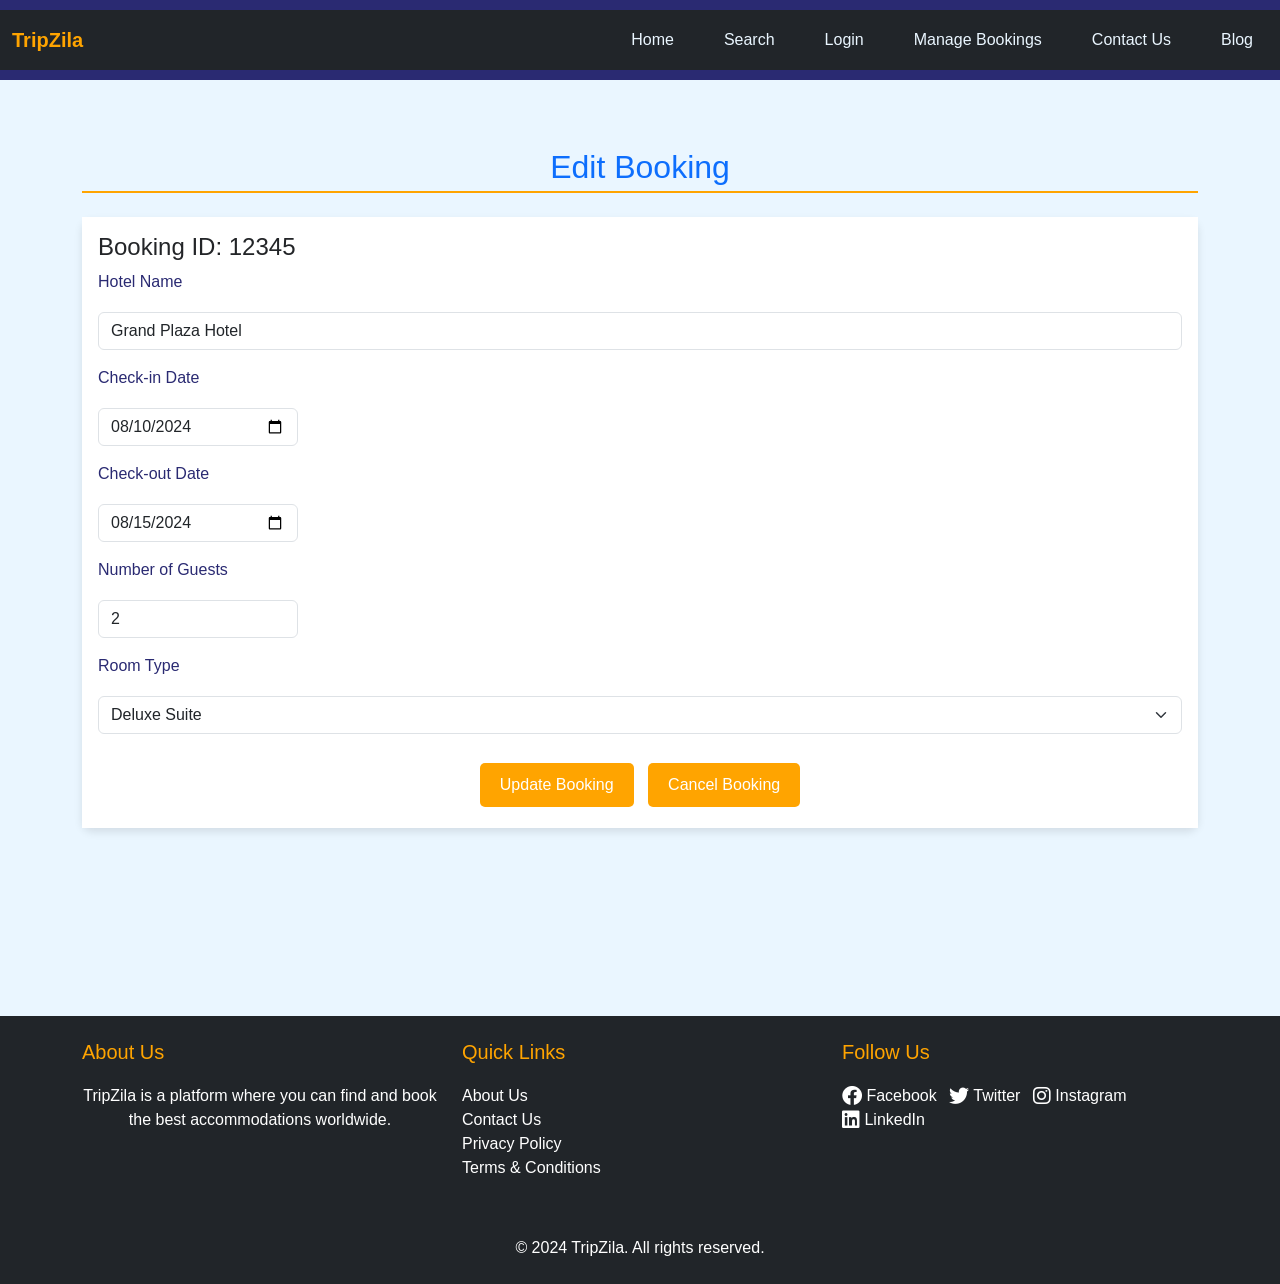
<file: html-projects/booking/edit-booking.html>
<!DOCTYPE html>
<html lang="en">
<head>
    <meta charset="UTF-8">
    <meta name="viewport" content="width=device-width, initial-scale=1.0">
    <title>Edit Booking | TripZila</title>
    <link href="https://cdn.jsdelivr.net/npm/bootstrap@5.3.0/dist/css/bootstrap.min.css" rel="stylesheet">
    <link rel="stylesheet" href="styles.css">
    <link rel="stylesheet" href="https://cdnjs.cloudflare.com/ajax/libs/font-awesome/6.0.0-beta3/css/all.min.css">
</head>
<body>
    <header>

        
        <nav class="navbar navbar-expand-lg navbar-dark bg-dark">
            <div class="container-fluid">
                <a class="navbar-brand" href="index.html">TripZila</a>
                <button class="navbar-toggler" type="button" data-bs-toggle="collapse" data-bs-target="#navbarNav" aria-controls="navbarNav" aria-expanded="false" aria-label="Toggle navigation">
                    <span class="navbar-toggler-icon"></span>
                </button>
                <div class="collapse navbar-collapse" id="navbarNav">
                    <ul class="navbar-nav ms-auto">
                        <li class="nav-item">
                            <a class="nav-link" href="index.html">Home</a>
                        </li>
                        <li class="nav-item">
                            <a class="nav-link" href="search.html">Search</a>
                        </li>
                        <li class="nav-item">
                            <a class="nav-link" href="login.html">Login</a>
                        </li>
                     
                        <li class="nav-item">
                            <a class="nav-link" href="manage-bookings.html">Manage Bookings</a>
                        </li>
                        <li class="nav-item">
                            <a class="nav-link active" href="contact.html">Contact Us</a>
                        </li>
                        <li class="nav-item">
                            <a class="nav-link" href="blog.html">Blog</a>
                        </li>
                    </ul>
                </div>
            </div>
        </nav>
    </header>

    <main class="container my-5">
        <h2 class="text-center text-primary mb-4">Edit Booking</h2>
        <div class="card">
            <div class="card-body">
                <h4 class="card-title">Booking ID: <span id="booking-id">12345</span></h4>
                <form id="edit-booking-form">
                    <div class="mb-3">
                        <label for="hotel-name" class="form-label">Hotel Name</label>
                        <input type="text" class="form-control" id="hotel-name" value="Grand Plaza Hotel" readonly>
                    </div>
                    <div class="mb-3">
                        <label for="check-in-date" class="form-label">Check-in Date</label>
                        <input type="date" class="form-control" id="check-in-date" value="2024-08-10">
                    </div>
                    <div class="mb-3">
                        <label for="check-out-date" class="form-label">Check-out Date</label>
                        <input type="date" class="form-control" id="check-out-date" value="2024-08-15">
                    </div>
                    <div class="mb-3">
                        <label for="number-of-guests" class="form-label">Number of Guests</label>
                        <input type="number" class="form-control" id="number-of-guests" value="2">
                    </div>
                    <div class="mb-3">
                        <label for="room-type" class="form-label">Room Type</label>
                        <select class="form-select" id="room-type">
                            <option selected>Deluxe Suite</option>
                            <option>Standard Room</option>
                            <option>Superior Room</option>
                        </select>
                    </div>
                    <div class="text-center mt-4">
                        <button type="submit" class="btn btn-primary">Update Booking</button>
                        <button type="button" class="btn btn-danger" onclick="confirmCancel('12345')">Cancel Booking</button>
                    </div>
                </form>
            </div>
        </div>
    </main>

    <footer class="bg-dark text-white py-4">
        <div class="container">
            <div class="row">
                <div class="col-md-4 mb-3">
                    <h5>About Us</h5>
                    <p>TripZila is a platform where you can find and book the best accommodations worldwide.</p>
                </div>
                <div class="col-md-4 mb-3">
                    <h5>Quick Links</h5>
                    <ul class="list-unstyled">
                        <li><a href="about.html" class="text-white text-decoration-none">About Us</a></li>
                        <li><a href="contact.html" class="text-white text-decoration-none">Contact Us</a></li>
                        <li><a href="privacy-policy.html" class="text-white text-decoration-none">Privacy Policy</a></li>
                        <li><a href="terms-conditions.html" class="text-white text-decoration-none">Terms & Conditions</a></li>
                    </ul>
                </div>
                <div class="col-md-4">
                    <h5>Follow Us</h5>
                    <ul class="list-inline">
                        <li class="list-inline-item">
                            <a href="https://facebook.com" target="_blank" class="text-white text-decoration-none">
                                <i class="fab fa-facebook fa-lg"></i> Facebook
                            </a>
                        </li>
                        <li class="list-inline-item">
                            <a href="https://twitter.com" target="_blank" class="text-white text-decoration-none">
                                <i class="fab fa-twitter fa-lg"></i> Twitter
                            </a>
                        </li>
                        <li class="list-inline-item">
                            <a href="https://instagram.com" target="_blank" class="text-white text-decoration-none">
                                <i class="fab fa-instagram fa-lg"></i> Instagram
                            </a>
                        </li>
                        <li class="list-inline-item">
                            <a href="https://linkedin.com" target="_blank" class="text-white text-decoration-none">
                                <i class="fab fa-linkedin fa-lg"></i> LinkedIn
                            </a>
                        </li>
                    </ul>
                </div>
            </div>
            <div class="text-center mt-4">
                <p>&copy; 2024 TripZila. All rights reserved.</p>
            </div>
        </div>
    </footer>

    <script src="https://cdn.jsdelivr.net/npm/bootstrap@5.3.0/dist/js/bootstrap.bundle.min.js"></script>
    <script>
        function confirmCancel(bookingId) {
            if (confirm('Are you sure you want to cancel this booking?')) {
                // Implement the cancel booking logic here
                alert('Booking ' + bookingId + ' has been canceled.');
            }
        }

        document.getElementById('edit-booking-form').addEventListener('submit', function(event) {
            event.preventDefault();
            alert('Booking details updated successfully!');
            // Implement the form submission logic here
        });
    </script>
</body>
</html>
</file>
<file: html-projects/jobzila-html/styles.css>
*{
    margin: 0;
    padding: 0;
}

body
{
    font-family: Arial, Helvetica, sans-serif;
    font-size: 16px;
    line-height: 1.6;
    color: #333;
}

/* Header CSS Starts*/
header{
    background-color: #333;
    color: white;
    padding: 20px;
    
}
nav
{
    background-color: #ff8500;
    padding: 10px;

}

nav ul {
     list-style-type: none;
}
nav ul li
{
    display: inline;
    margin-right: 20px;
}
nav ul li a{

    color: white;
    text-decoration: none;
}

nav ul li a:hover{
    color: #f8e1cc;
}

/* Header CSS Ends*/


/*Footer Page CSS Begin*/

footer{
    background-color: #333;
    color: white;
    padding: 20px;
    text-align: center;
}
footer p a {

    color: white;
    text-decoration: none;
    color: #f7c784;
}

footer p a:hover
{

    color: #f28d21;
}

/*Footer Page CSS Ends*/


/*Index Page CSS Begin*/

.hero{
background-image: url(images/mainPic.jpg);
height: 500px;
background-size: cover;
justify-content: center;
align-items: center;
display: flex;
}

.hero-section{
    text-align: center;
    
}
.hero-section h2{
    color: #56a8f0;

}

.hero-section p{
    margin-top: 30px;
    color: rgb(239, 231, 181);
}

/*Index Page CSS Ends*/


/*Privacy Page CSS Begin*/
.privacy-section{

margin-top: 20px;
margin-left: 20px;
margin-right: 20px;
margin-bottom: 30px;
}

.privacy-section h2{

margin-bottom: 10px;

}

.privacy{
    margin-bottom: 20px;
border: 1px solid #ccc ;
border-radius: 5px;
padding: 20px;
}

/*Privacy Page CSS Ends*/



/*Privacy Page CSS Begin*/
.terms-section{

margin-top: 20px;
margin-left: 20px;
margin-right: 20px;
margin-bottom: 30px;
}

.terms-section h2{

margin-bottom: 10px;

}

.terms{
    margin-bottom: 20px;
border: 1px solid #ccc ;
border-radius: 5px;
padding: 20px;
}

/*Privacy Page CSS Ends*/


/*Job Listing Us Page CSS Start*/
.jobs-listing-section{
margin-top: 20px;
margin-left: 20px;
margin-right: 20px;
margin-bottom: 30px;

}

.jobs-listing-section h2 {
    margin-bottom: 10px;

}

.jobs-listing
{
 margin-bottom: 20px;
border: 1px solid #ccc ;
border-radius: 5px;
padding: 20px;
}


/*Job Listing Us Page CSS Ends*/


/*Contact Us Page CSS Starts*/

.contact-section
{
    margin-top: 20px;
margin-left: 20px;
margin-right: 20px;
margin-bottom: 30px;


}
.contact-section h2{
    margin-bottom: 10px;
}

.contact {

 margin-bottom: 20px;
border: 1px solid #ccc ;
border-radius: 5px;
padding: 20px;
}

.contact-form{
    padding: 20px;


}
.contact-form input , textarea, select{

width: 100%;
margin-bottom: 10px;
padding: 5px;
border: 1px solid #ccc   ;
border-radius: 3px;
}


.contact-form input[type=submit]{
    background-color: #333;
    color: #fff;
    padding: 10px 15px;
    margin-top: 50px;
    border: none;
}

/*Contact Us Page CSS Ends*/
</file>
<file: html-projects/OnlineStoreHtml/styles.css>
* {
  box-sizing: border-box;
}

html {
  scroll-behavior: smooth;
}

body {
  margin: 0;
  font-family: Arial, Helvetica, sans-serif;
  background: #eaeef2;
  color: #111;
}

a {
  text-decoration: none;
  color: inherit;
}

/* Top Bar */
.topbar {
  background: #131921;
  color: white;
  display: grid;
  grid-template-columns: 220px 1fr 320px;
  gap: 16px;
  align-items: center;
  padding: 12px 20px;
}

.topbar-left {
  display: flex;
  flex-direction: column;
  gap: 4px;
}

.logo {
  font-size: 1.6rem;
  font-weight: 700;
  letter-spacing: 0.3px;
}

.logo span {
  color: #f59e0b;
}

.location {
  font-size: 0.85rem;
  color: #d1d5db;
}

.search-area {
  display: flex;
  height: 42px;
  border-radius: 8px;
  overflow: hidden;
  background: white;
}

.search-category {
  border: none;
  background: #e5e7eb;
  padding: 0 12px;
  font-size: 0.95rem;
}

.search-area input {
  flex: 1;
  border: none;
  padding: 0 14px;
  font-size: 1rem;
  outline: none;
}

.search-btn {
  border: none;
  background: #f59e0b;
  color: #111;
  padding: 0 18px;
  font-weight: 700;
  cursor: pointer;
}

.topbar-right {
  display: flex;
  justify-content: flex-end;
  gap: 18px;
  align-items: center;
}

.nav-box {
  display: flex;
  flex-direction: column;
  line-height: 1.2;
}

.nav-box small {
  color: #d1d5db;
  font-size: 0.75rem;
}

.nav-box strong {
  font-size: 0.9rem;
}

.cart-box {
  font-size: 1rem;
  white-space: nowrap;
}

/* Subnav */
.subnav {
  background: #232f3e;
  color: white;
  display: flex;
  gap: 18px;
  padding: 10px 20px;
  flex-wrap: wrap;
  font-size: 0.92rem;
}

/* Hero */
.hero {
  background: linear-gradient(to right, #dbeafe, #f8fafc);
  padding: 36px 24px;
  border-bottom: 1px solid #d1d5db;
}

.hero-content {
  max-width: 1200px;
  margin: 0 auto;
}

.hero h1 {
  margin: 0 0 8px;
  font-size: 2rem;
}

.hero p {
  margin: 0;
  color: #374151;
  font-size: 1rem;
}

/* Layout */
.page-content {
  max-width: 1400px;
  margin: 24px auto;
  padding: 0 16px 32px;
  display: grid;
  grid-template-columns: 1fr 320px;
  gap: 24px;
}

.products-section,
.summary-section {
  min-width: 0;
}

.section-title-row {
  background: white;
  padding: 18px 20px;
  margin-bottom: 18px;
  border-radius: 6px;
  border: 1px solid #dcdfe3;
}

.section-title-row h2 {
  margin: 0 0 4px;
  font-size: 1.5rem;
}

.section-title-row p {
  margin: 0;
  color: #555;
}

/* Products */
.products-grid {
  display: grid;
  grid-template-columns: repeat(auto-fill, minmax(220px, 1fr));
  gap: 18px;
}

.product-card {
  background: white;
  border: 1px solid #dcdfe3;
  border-radius: 6px;
  padding: 16px;
  display: flex;
  flex-direction: column;
  min-height: 360px;
}

.product-image {
  height: 170px;
  background: #f3f4f6;
  border: 1px solid #e5e7eb;
  display: flex;
  align-items: center;
  justify-content: center;
  margin-bottom: 14px;
  color: #6b7280;
  font-weight: 700;
}

.product-card h3 {
  margin: 0 0 8px;
  font-size: 1rem;
  line-height: 1.4;
}

.product-category,
.product-stock {
  margin: 4px 0;
  font-size: 0.9rem;
  color: #555;
}

.product-rating {
  margin: 6px 0;
  color: #f59e0b;
  font-size: 0.95rem;
}

.product-price {
  margin: 8px 0;
  font-size: 1.3rem;
  font-weight: 700;
  color: #111827;
}

.cart-btn {
  margin-top: auto;
  border: 1px solid #d1a000;
  background: #ffd814;
  color: #111;
  padding: 10px 14px;
  border-radius: 999px;
  font-weight: 700;
  cursor: pointer;
}

.cart-btn:hover {
  background: #f7ca00;
}

/* Summary */
.summary-card,
.cart-preview {
  background: white;
  border: 1px solid #dcdfe3;
  border-radius: 6px;
  padding: 18px;
  margin-bottom: 18px;
}

.summary-card h2,
.cart-preview h3 {
  margin-top: 0;
}

.buy-btn,
.clear-btn {
  width: 100%;
  border: none;
  padding: 11px 14px;
  border-radius: 999px;
  font-weight: 700;
  cursor: pointer;
  margin-top: 10px;
}

.buy-btn {
  background: #ffd814;
  color: #111;
  border: 1px solid #d1a000;
}

.buy-btn:hover {
  background: #f7ca00;
}

.clear-btn {
  background: #eaecf0;
  color: #111827;
}

.cart-item {
  display: flex;
  justify-content: space-between;
  gap: 12px;
  border-top: 1px solid #e5e7eb;
  padding: 12px 0;
}

.cart-item:first-of-type {
  border-top: none;
  padding-top: 0;
}

.cart-item p {
  margin: 4px 0 0;
  color: #666;
  font-size: 0.9rem;
}

/* Footer */
.footer {
  margin-top: 24px;
}

.footer-backtop {
  background: #37475a;
  text-align: center;
  padding: 14px 20px;
}

.footer-backtop a {
  color: white;
  font-weight: 600;
  font-size: 0.95rem;
}

.footer-main {
  background: #232f3e;
  color: white;
  display: grid;
  grid-template-columns: repeat(4, 1fr);
  gap: 24px;
  padding: 36px 24px;
}

.footer-column h4 {
  margin-top: 0;
  margin-bottom: 14px;
  font-size: 1rem;
}

.footer-column a,
.footer-column p {
  display: block;
  color: #d1d5db;
  margin-bottom: 10px;
  font-size: 0.92rem;
  line-height: 1.5;
}

.footer-column a:hover {
  text-decoration: underline;
}

.footer-bottom {
  background: #131a22;
  color: #d1d5db;
  text-align: center;
  padding: 16px 20px;
  font-size: 0.9rem;
}

/* Responsive */
@media (max-width: 1100px) {
  .topbar {
    grid-template-columns: 1fr;
  }

  .topbar-right {
    justify-content: flex-start;
    flex-wrap: wrap;
  }

  .page-content {
    grid-template-columns: 1fr;
  }

  .footer-main {
    grid-template-columns: repeat(2, 1fr);
  }
}

@media (max-width: 700px) {
  .search-area {
    flex-direction: column;
    height: auto;
    border-radius: 8px;
    overflow: visible;
    gap: 8px;
    background: transparent;
  }

  .search-category,
  .search-area input,
  .search-btn {
    height: 42px;
    border-radius: 8px;
  }

  .search-area input {
    border: none;
  }

  .footer-main {
    grid-template-columns: 1fr;
  }
}
</file>
<file: html-projects/BankAccount/BankAccount_V0/styles.css>
body {
    font-family: Arial, sans-serif;
    max-width: 500px;
    margin: auto;
  }
  .balance {
    font-size: 1.5em;
    margin-top: 20px;
  }
  .input-group {
    margin-top: 20px;
  }
  #statement {
    margin-top: 20px;
    border-top: 1px solid #ccc;
    padding-top: 10px;
  }
</file>
<file: html-projects/BankAccount/BankAccountV2/styles.css>
body {
  font-family: Arial, sans-serif;
  background-color: #f4f6f8;
  color: #333;
  max-width: 600px;
  margin: auto;
  padding: 20px;
}

h1 {
  color: #2c3e50;
  text-align: center;
}

.balance-container {
  text-align: center;
  background-color: #3498db;
  color: white;
  padding: 15px;
  border-radius: 8px;
  font-size: 1.5em;
  margin-top: 10px;
}

.input-group {
  display: flex;
  flex-direction: column;
  margin-top: 20px;
}

label {
  font-size: 1.1em;
  margin-bottom: 5px;
  color: #2c3e50;
}

input[type="number"],
      select,
      input[type="text"] {
        padding: 10px;
        font-size: 1em;
        width: 100%;
        border-radius: 5px;
        border: 1px solid #ccc;
        margin-bottom: 10px;
      }

      button {
        padding: 10px;
        font-size: 1em;
        border: none;
        border-radius: 5px;
        background-color: #27ae60;
        color: white;
        cursor: pointer;
      }

      button:hover {
        background-color: #2ecc71;
      }

      #statement {
        margin-top: 30px;
      }

      #statement h3 {
        color: #2c3e50;
        border-bottom: 2px solid #3498db;
        padding-bottom: 10px;
        margin-bottom: 10px;
        
      }
      
      .transaction-table {
        width: 100%;
        border-collapse: collapse;
        margin-top: 10px;
      }
      
      .transaction-table th,
      .transaction-table td {
        padding: 10px;
        text-align: left;
        border-bottom: 1px solid #ddd;
      }

     
      .transaction-table th {
        background-color: #3498db;
        color: white;
        
      }

      .transaction-table tr:hover {
        background-color: #f1f1f1;
      }


      .debit{
        color:red
      }

      .credit{
        color: green;
      }

      .hidden{
        display: none;
      }
</file>
<file: html-projects/booking/styles.css>
/* Base Styles */
body, html {
    margin: 0;
    padding: 0;
    font-family: Arial, sans-serif;
    background-color: #EAF6FF;
    color: #2A2A72;
}

header, footer {
    background-color: #232528;
    color: white;
    padding: 10px 0;
}

nav ul {
    list-style: none;
    padding: 0;
    margin: 0;
    display: flex;
    justify-content: center;
    gap: 20px;
}

nav ul li {
    display: inline;
}

nav ul li a {
    color: white;
    text-decoration: none;
    padding: 10px 20px;
    border-radius: 5px;
}

nav ul li a:hover {
    background-color: #009FFD;
}

footer p {
    text-align: center;
    margin: 0;
}

/* Main Content Styles */
main {
    padding: 20px;
    max-width: 1200px;
    margin: 0 auto;
}

h2 {
    color: #009FFD;
    border-bottom: 2px solid #FFA400;
    padding-bottom: 5px;
    margin-bottom: 20px;
}

section {
    margin-bottom: 40px;
}

button, input[type="submit"], .btn {
    background-color: #FFA400;
    color: white;
    border: none;
    padding: 10px 20px;
    border-radius: 5px;
    cursor: pointer;
    transition: background-color 0.3s ease;
}

button:hover, input[type="submit"]:hover, .btn:hover {
    background-color: #009FFD;
}

input, select, textarea {
    width: 100%;
    padding: 10px;
    margin-top: 10px;
    border: 1px solid #009FFD;
    border-radius: 5px;
}

input[type="date"], input[type="number"] {
    max-width: 200px;
}

/* Specific Section Styles */
#search-bar form {
    display: flex;
    flex-wrap: wrap;
    gap: 10px;
    justify-content: space-between;
}

#search-bar input[type="text"], #search-bar input[type="date"], #search-bar input[type="number"] {
    flex: 1;
    margin-bottom: 10px;
}

#property-listings .property-card {
    border: 1px solid #009FFD;
    padding: 20px;
    margin-bottom: 20px;
    border-radius: 5px;
    background-color: #FFFFFF;
}

#map-view {
    background-color: #009FFD;
    padding: 20px;
    border-radius: 5px;
    color: white;
    text-align: center;
}

/* Responsive Styles */
@media (max-width: 768px) {
    nav ul {
        flex-direction: column;
        gap: 10px;
    }

    #search-bar form {
        flex-direction: column;
    }

    input[type="date"], input[type="number"] {
        max-width: 100%;
    }
}

/* Navbar Styling */
.navbar-dark .navbar-nav .nav-link {
    color: #EAF6FF; /* Light blue text color for links */
    padding: 10px 15px;
    border-radius: 5px;
    transition: background-color 0.3s ease;
}

.navbar-dark .navbar-nav .nav-link:hover {
    background-color: #009FFD; /* Dark blue background on hover */
}

.navbar-brand {
    color: #FFA400; /* Orange color for brand name */
    font-weight: bold;
}

.navbar-brand:hover {
    color: #EAF6FF; /* Light blue on hover */
}

.navbar-toggler {
    border-color: #FFA400; /* Orange border for the hamburger icon */
}

.navbar-toggler-icon {
    background-image: url("data:image/svg+xml,%3Csvg viewBox='0 0 30 30' xmlns='http://www.w3.org/2000/svg'%3E%3Cpath stroke='%23FFA400' stroke-width='2' d='M4 7h22M4 15h22M4 23h22'/%3E%3C/svg%3E"); /* Orange hamburger icon */
}

footer {
    background-color: #232528;
    color: #EAF6FF;
}

footer h5 {
    color: #FFA400;
    margin-bottom: 20px;
}

footer a {
    color: #EAF6FF;
    transition: color 0.3s ease;
}

footer a:hover {
    color: #009FFD;
}

footer .list-inline-item {
    margin-right: 15px;
}

body, html {
    height: 100%;
    margin: 0;
    font-family: Arial, sans-serif;
    background-color: #EAF6FF;
}

h2 {
    color: #009FFD;
    margin-bottom: 20px;
}

footer h5 {
    color: #FFA400;
}

footer a {
    color: #EAF6FF;
    transition: color 0.3s ease;
}

body, html {
    height: 100%;
    margin: 0;
    font-family: Arial, sans-serif;
    background-color: #EAF6FF;
}

main {
    padding: 20px;
    min-height: calc(100vh - 60px);
}

footer {
    background-color: #232528;
}

.card {
    border: 1px solid #009FFD;
    background-color: #FFFFFF;
}

h2 {
    color: #009FFD;
    margin-bottom: 20px;
}

h2 {
    color: #009FFD;
    margin-bottom: 20px;
}

.card {
    margin-top: 20px;
}

.card-title {
    color: #2A2A72;
}

.card-subtitle {
    color: #009FFD;
}

.card-text {
    margin-bottom: 10px;
}

.btn {
    margin: 5px;
}
h2 {
    color: #009FFD;
    margin-bottom: 20px;
}

table {
    margin-top: 20px;
}

.table th,
.table td {
    vertical-align: middle;
}

.badge {
    font-size: 0.9rem;
}

.btn-sm {
    padding: 0.25rem 0.5rem;
    font-size: 0.875rem;
}
h2 {
    color: #009FFD;
    margin-bottom: 20px;
}

.card {
    margin-top: 20px;
}

.card-title {
    color: #2A2A72;
}

.card-subtitle {
    color: #009FFD;
}

.form-label {
    color: #2A2A72;
}

.btn {
    margin: 5px;
}
body {
    background-color: #EAF6FF;
}

header {
    background-color: #2A2A72;
}

h1, h2 {
    color: #009FFD;
}

.card {
    border: none;
    border-radius: 10px;
    box-shadow: 0 4px 8px rgba(0,0,0,0.1);
}

.card-img-top {
    border-top-left-radius: 10px;
    border-top-right-radius: 10px;
}

.card-body {
    background-color: #FFFFFF;
}

.card-title {
    color: #232528;
}

.btn-primary {
    background-color: #FFA400;
    border-color: #FFA400;
}

.btn-primary:hover {
    background-color: #ff8c00;
    border-color: #ff8c00;
}

.btn-success {
    background-color: #009FFD;
    border-color: #009FFD;
}

.btn-success:hover {
    background-color: #007bb5;
    border-color: #007bb5;
}

footer {
    background-color: #2A2A72;
}

footer h5 {
    color: #FFA400;
}

footer a {
    color: #EAF6FF;
}

footer a:hover {
    color: #FFA400;
}
#search-property {
    background-color: #FFFFFF;
    padding: 20px;
    border-radius: 8px;
    box-shadow: 0 4px 8px rgba(0,0,0,0.1);
}

#search-property .form-label {
    color: #232528;
}

#search-property .form-control,
#search-property .form-select {
    border-radius: 8px;
    border: 1px solid #D1D1D1;
}

#search-property .btn-primary {
    background-color: #FFA400;
    border-color: #FFA400;
}

#search-property .btn-primary:hover {
    background-color: #ff8c00;
    border-color: #ff8c00;
}
</file>
